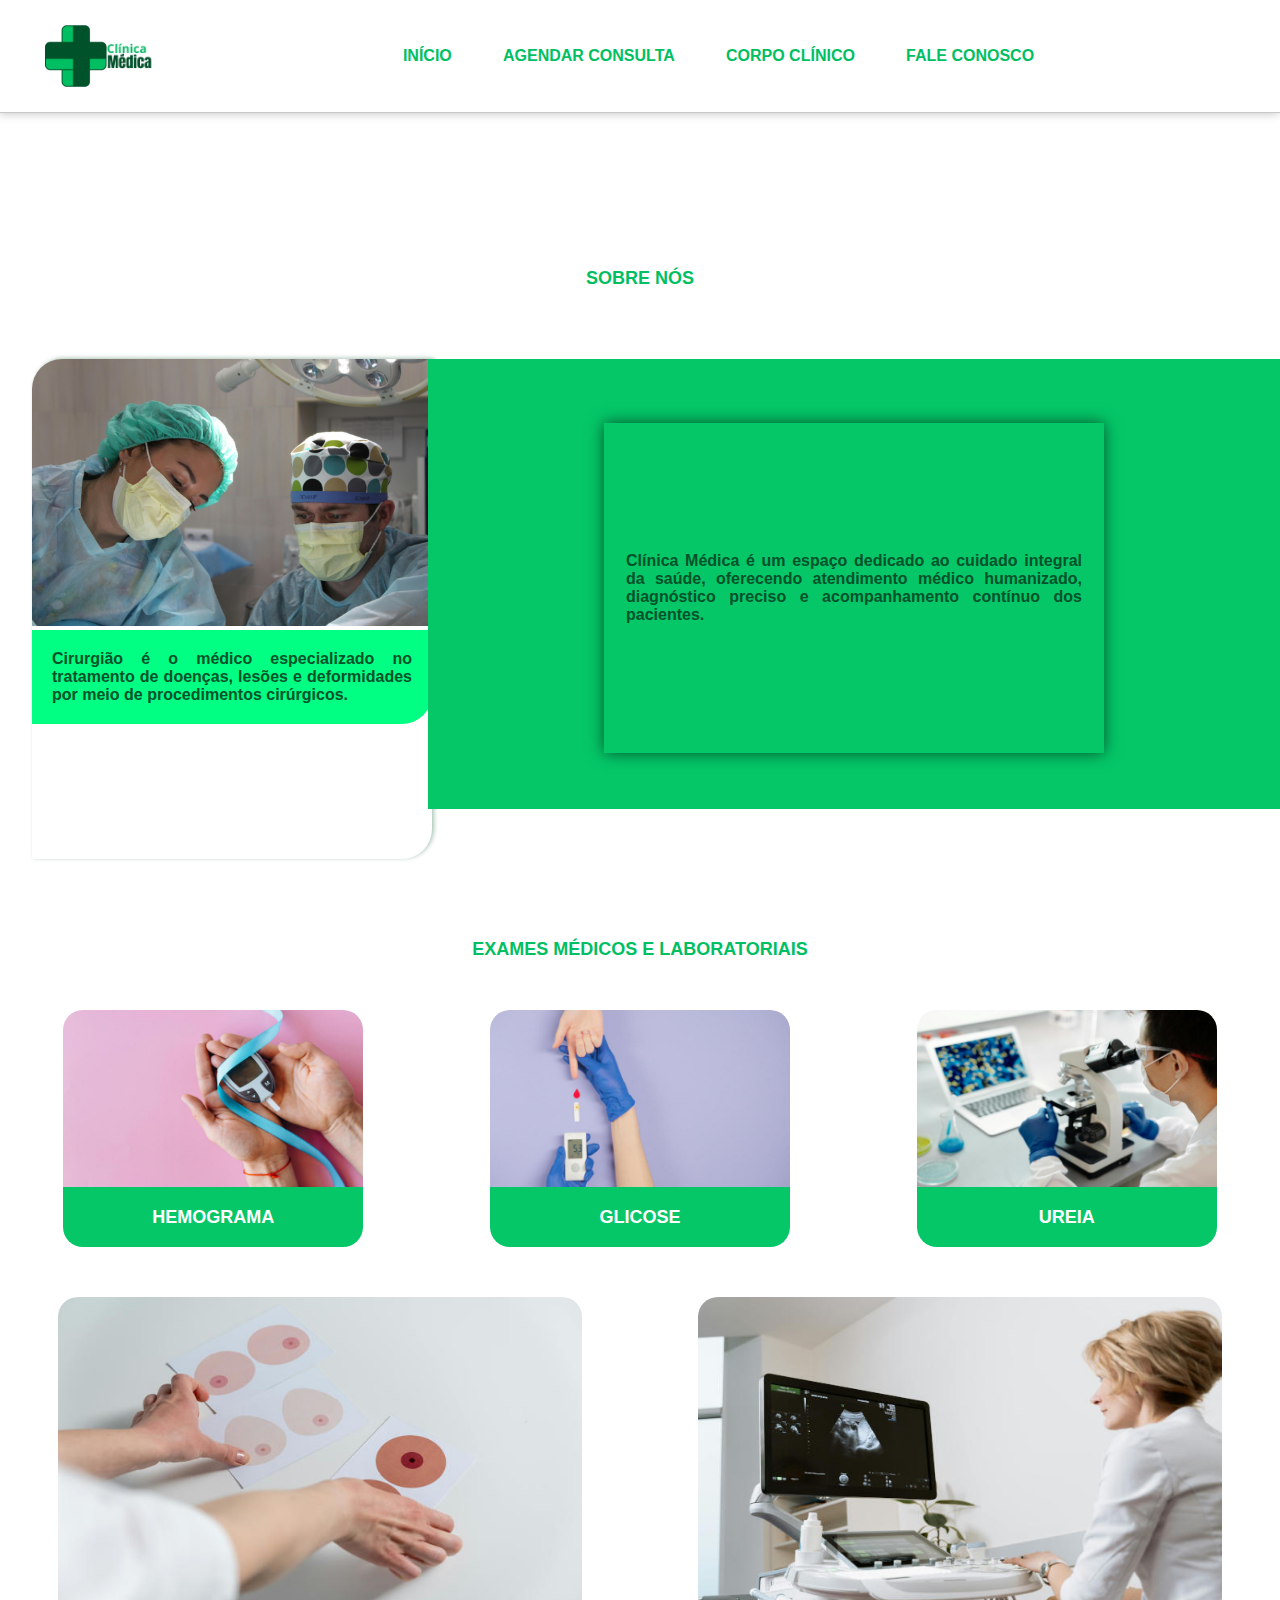
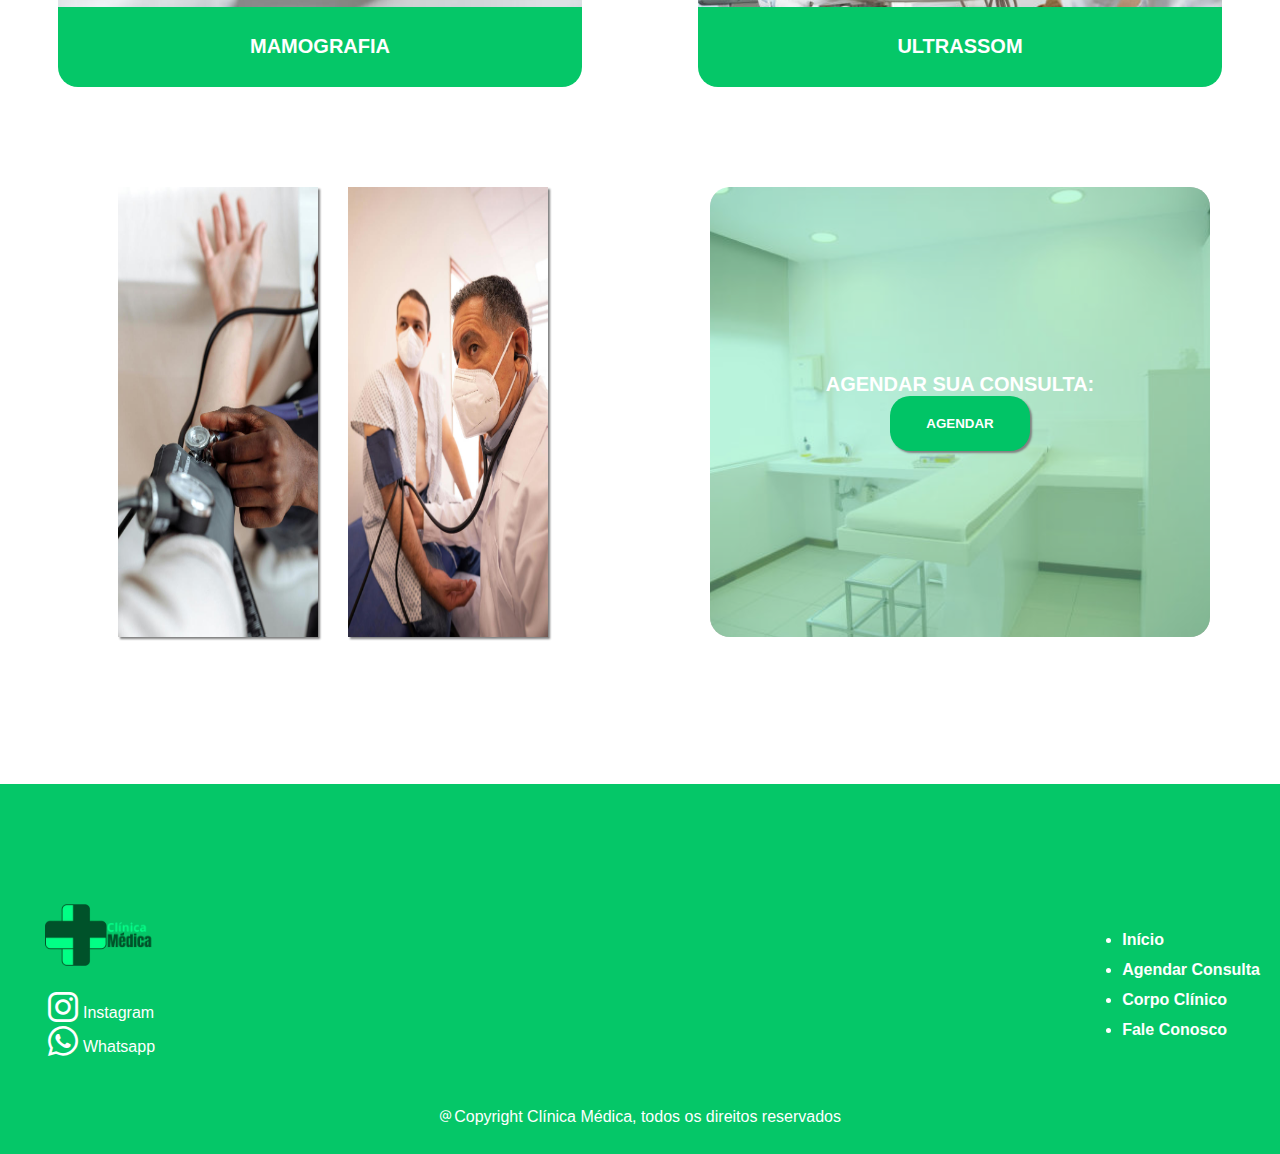
<file: index.html>
<!DOCTYPE html>
    <html lang="pt-br">
    <head>
        <meta charset="UTF-8">
        <meta name="viewport" content="width=device-width, initial-scale=1.0">
        <link rel="shortcut icon" href="../img/favicon_clinica/favicon.ico" type="image/x-icon">
        <link rel="stylesheet" href="css/style.css">
        <link rel="stylesheet" href="css_index/style.css">
        <link href="https://cdn.jsdelivr.net/npm/bootstrap@5.3.8/dist/css/bootstrap.min.css" rel="stylesheet" integrity="sha384-sRIl4kxILFvY47J16cr9ZwB07vP4J8+LH7qKQnuqkuIAvNWLzeN8tE5YBujZqJLB" crossorigin="anonymous">
        <link rel="stylesheet" href="https://cdn.jsdelivr.net/npm/bootstrap-icons@1.11.3/font/bootstrap-icons.min.css">
        <title>Home</title>
    </head>
    <body>
        <header>
            <img src="img/logo_fundo_removido_branco.png" alt="">
            <nav id="lista1">
                <ul id="listacima">
                    <li><a href="index.html">INÍCIO</a></li>
                    <li><a href="agendar/agendar.html">AGENDAR CONSULTA</a></li>
                    <li><a href="corpo/corpo.html">CORPO CLÍNICO</a></li>
                    <li><a href="fale/fale.html">FALE CONOSCO</a></li>
                </ul>
                <button type="button" class="btn" id="botaolista">
                        <i class="bi bi-list"></i>
                </button>
                <ul id="listaburguer" class="card" style="display: none">
                    <li><a href="index.html">INÍCIO</a></li>
                    <li><a href="agendar/agendar.html">AGENDAR CONSULTA</a></li>
                    <li><a href="corpo/corpo.html">CORPO CLÍNICO</a></li>
                    <li><a href="fale/fale.html">FALE CONOSCO</a></li>
                </ul>
            </nav>
        </header>
        <main>
            <div id="sobre">
                <h1>SOBRE NÓS</h1>
                <div id="conjuntosobre">
                    <div id="sobretexto">
                        <div id="sobrecirurgiao" class="card">
                            <img src="img_index/medico.jpg" class="card-img-top" alt="">
                            <div class="card-body">
                                <p class="card-text">
                                    Cirurgião é o médico especializado no tratamento de
                                    doenças, lesões e deformidades por meio de procedimentos
                                    cirúrgicos.
                                </p>
                            </div>
                        </div>
                        <div id="sobredescricao">
                            <div class="card">
                                <p>Clínica Médica é um espaço dedicado ao cuidado
                                    integral da saúde, oferecendo atendimento médico
                                    humanizado, diagnóstico preciso e acompanhamento
                                    contínuo dos pacientes.
                                </p>
                            </div>
                        </div>
                    </div>
                </div>
            </div>
            <div id="exames">
                <h1>EXAMES MÉDICOS E LABORATORIAIS</h1>
                <div id="cardsexames">
                    <div id="tresprimeiros">
                        <div class="cards">
                            <img src="img_index/hemograma.jpg" alt="">
                            <div class="cardtexto">
                                <p>HEMOGRAMA</p>
                            </div>
                        </div>
                        <div class="cards">
                            <img src="img_index/glicose.jpg" alt="">
                            <div class="cardtexto">
                                <p>GLICOSE</p>
                            </div>
                        </div>
                        <div class="cards">
                            <img src="img_index/ureia.jpg" alt="">
                            <div class="cardtexto">
                                <p>UREIA</p>
                            </div>
                        </div>
                    </div>

                    <div id="doisultimos">
                        <div class="cards">
                            <img src="img_index/mamografia.jpg" alt="">
                            <div class="cardtexto">
                                <p>MAMOGRAFIA</p>
                            </div>
                        </div>
                        <div class="cards">
                            <img src="img_index/ultrassom.jpg" alt="">
                            <div class="cardtexto">
                                <p>ULTRASSOM</p>
                            </div>
                        </div>
                    </div>

                </div>
            </div>
            <div id="agendar">
                <div id="duasimagens">
                    <img src="img_index/consulta1.jpg" alt="">
                    <img src="img_index/consulta2.jpg" alt="">
                </div>
                <div id="boxagendar">
                    <p>AGENDAR SUA CONSULTA:</p>
                    <a href="agendar/agendar.html"><button>AGENDAR</button></a>
                </div>
            </div>
        </main>
        <footer>
            <div>
                <img src="img/logo_fundo_removido_verde.png" alt="">
                <a href="https://www.instagram.com/" target="_blank"><i class="bi bi-instagram"></i><span>Instagram</span></a>
                <a href="https://web.whatsapp.com/" target="_blank"><i class="bi bi-whatsapp"></i><span>Whatsapp</span></a>
            </div>
            <span id="direitos"><i class="bi bi-at"></i>Copyright Clínica Médica, todos os direitos reservados</span>
            <ul id="listabaixo">
                <li><a href="index.html">Início</a></li>
                <li><a href="agendar/agendar.html">Agendar Consulta</a></li>
                <li><a href="corpo/corpo.html">Corpo Clínico</a></li>
                <li><a href="fale/fale.html">Fale Conosco</a></li>
            </ul>
        </footer>
    </body>
    <script src="js/javascript.js"></script>
    <script src="https://cdn.jsdelivr.net/npm/bootstrap@5.3.8/dist/js/bootstrap.bundle.min.js" integrity="sha384-FKyoEForCGlyvwx9Hj09JcYn3nv7wiPVlz7YYwJrWVcXK/BmnVDxM+D2scQbITxI" crossorigin="anonymous"></script>
    </html>
</file>
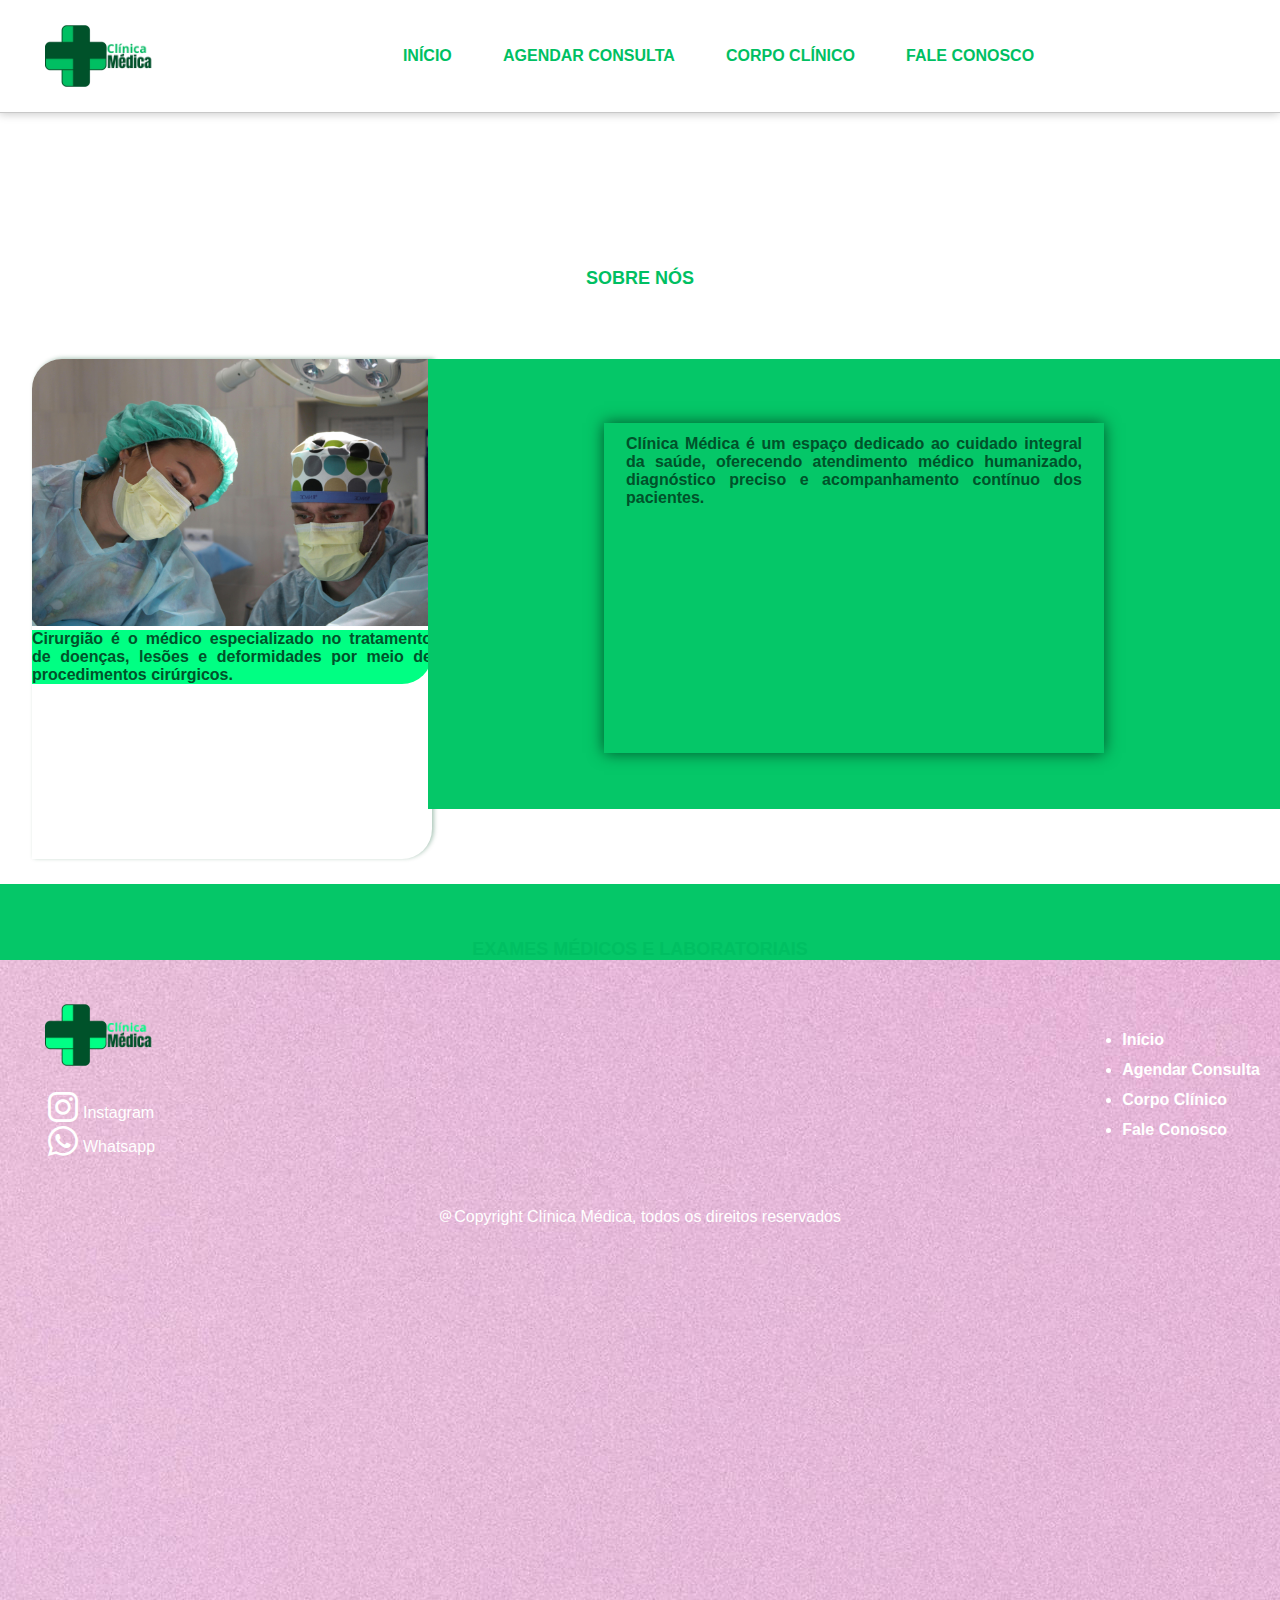
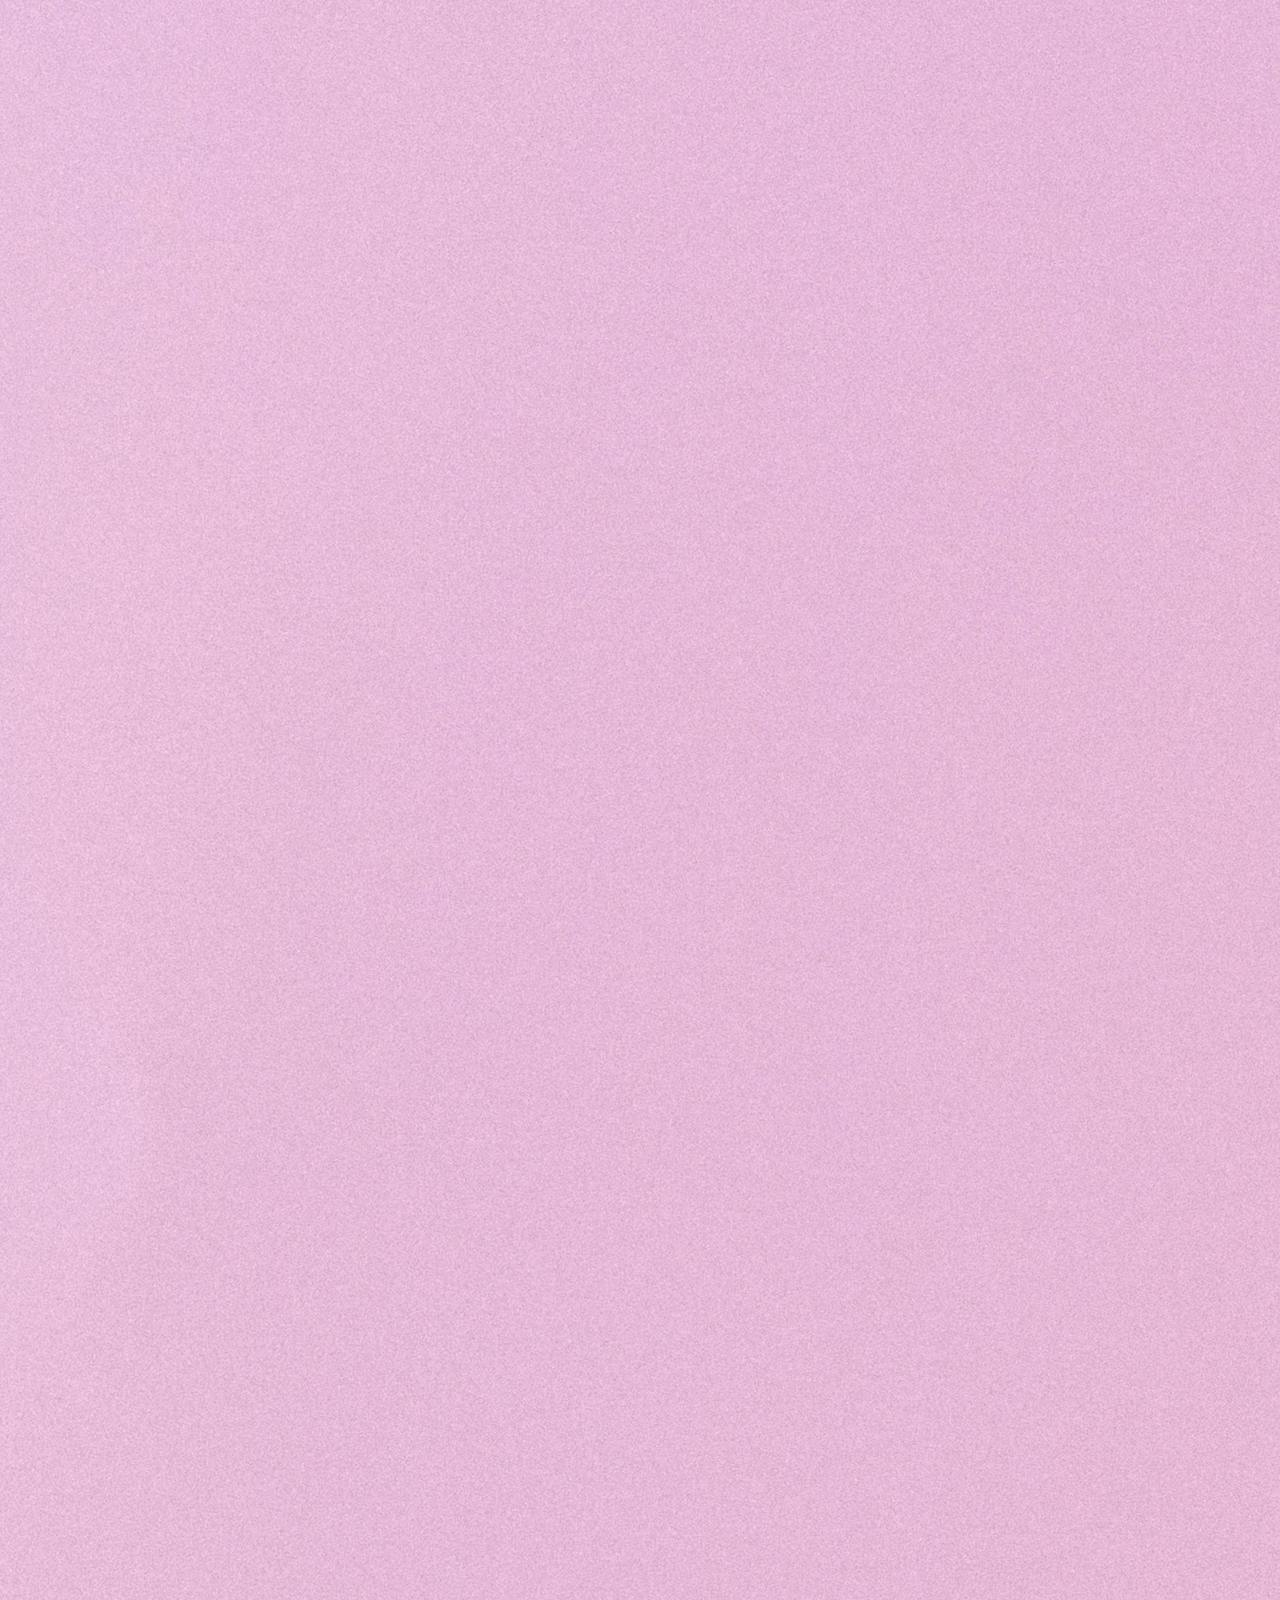
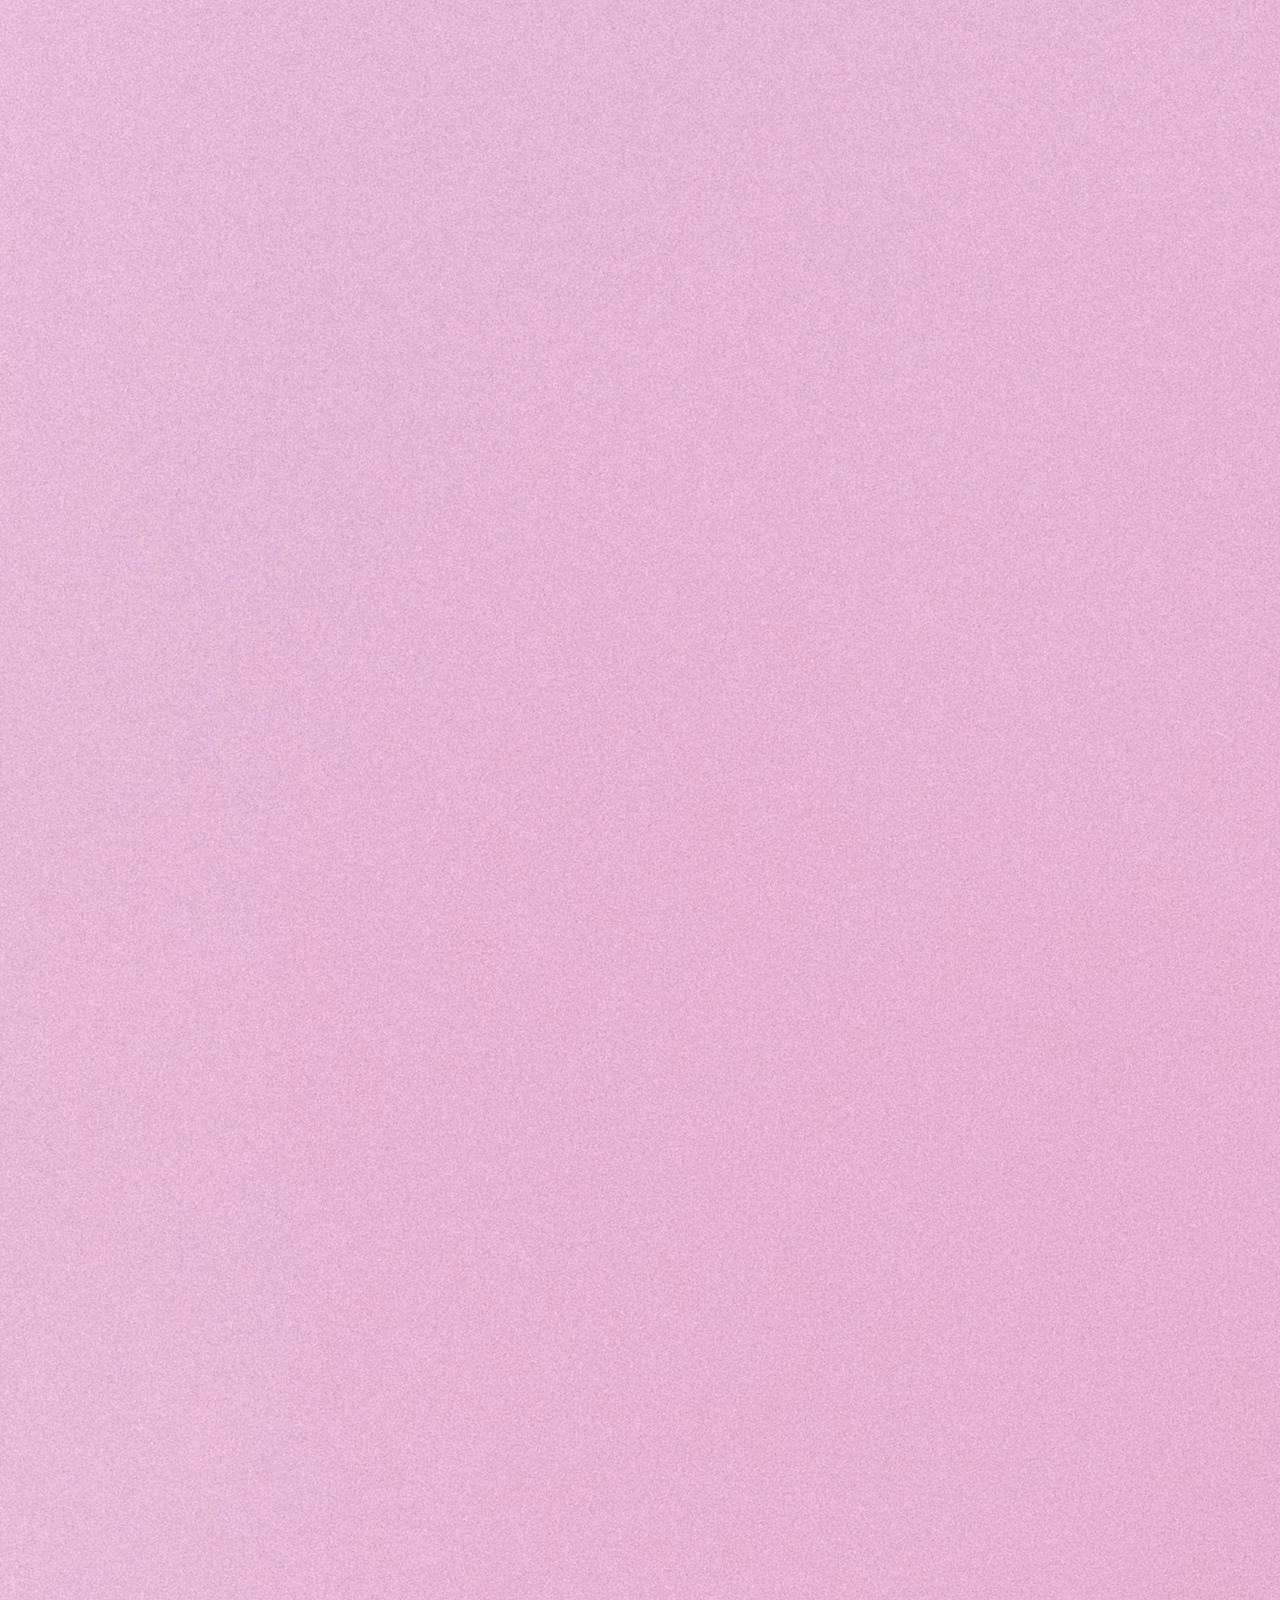
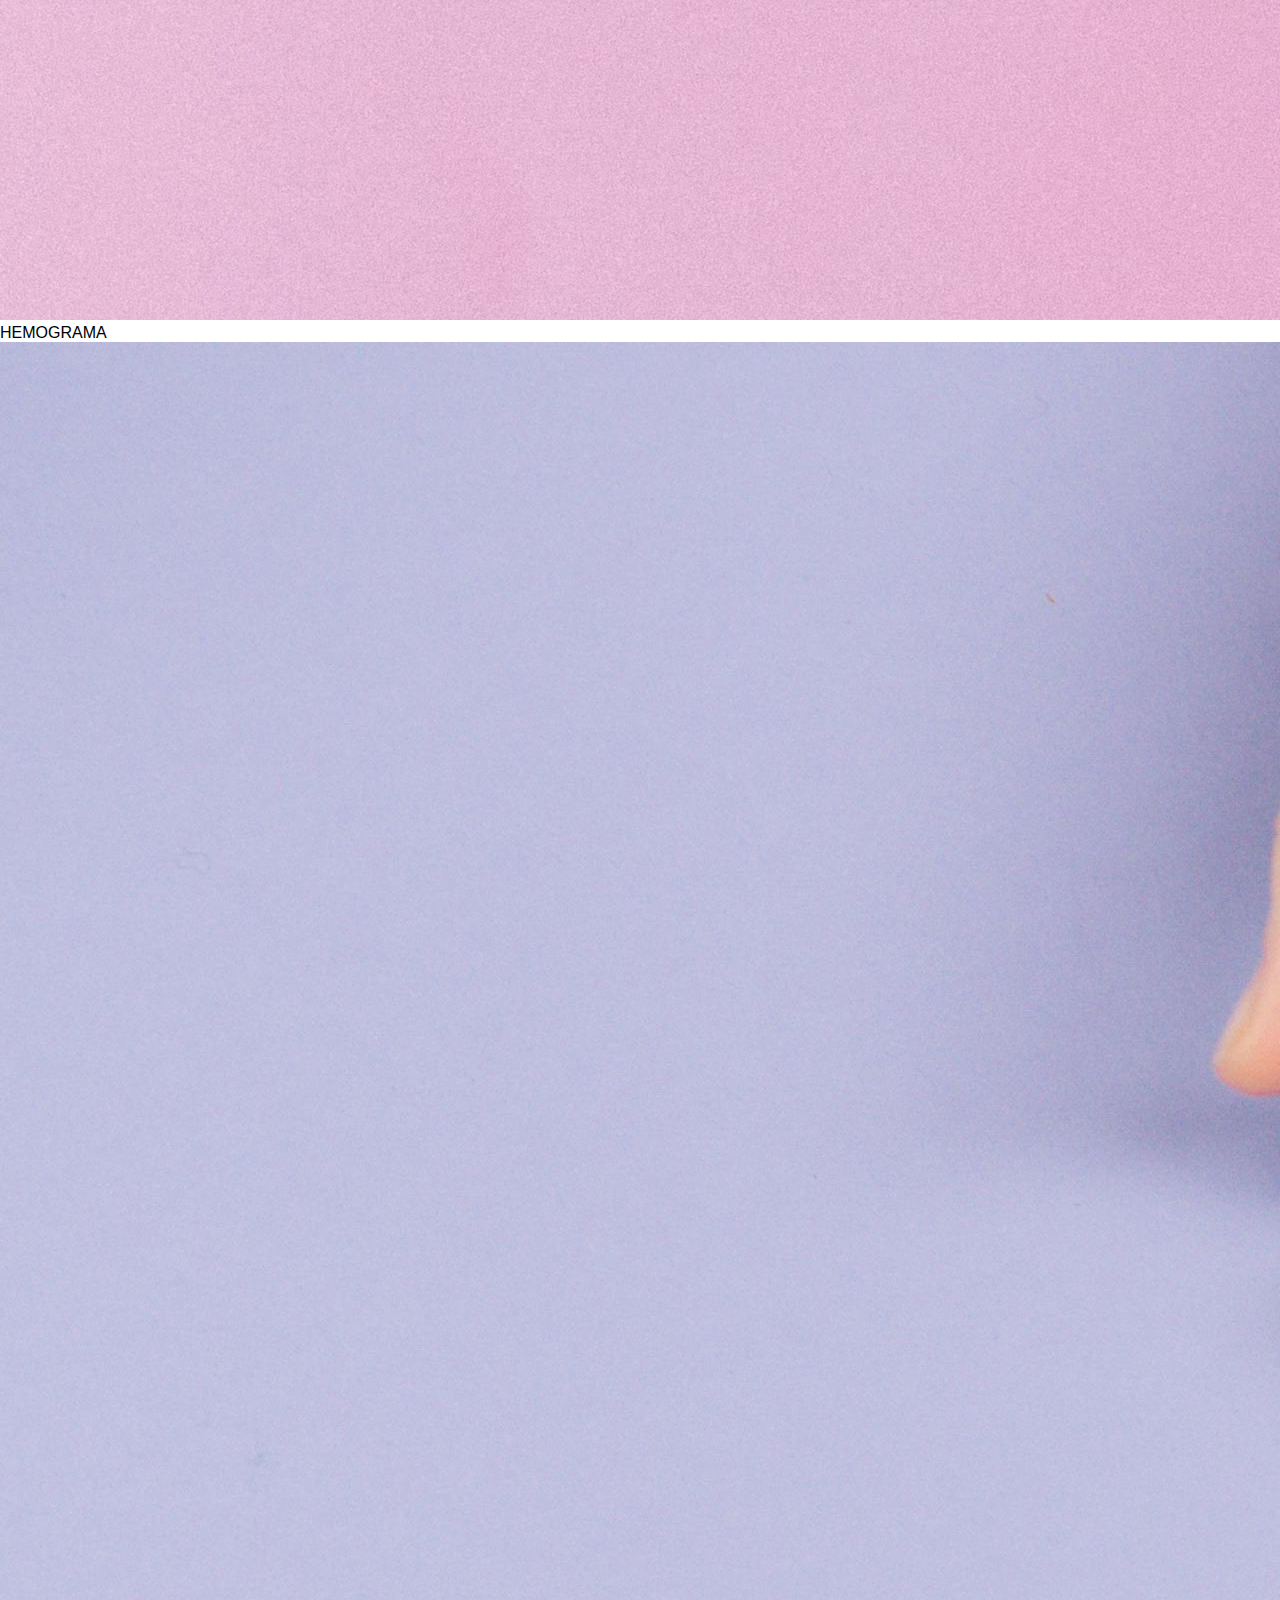
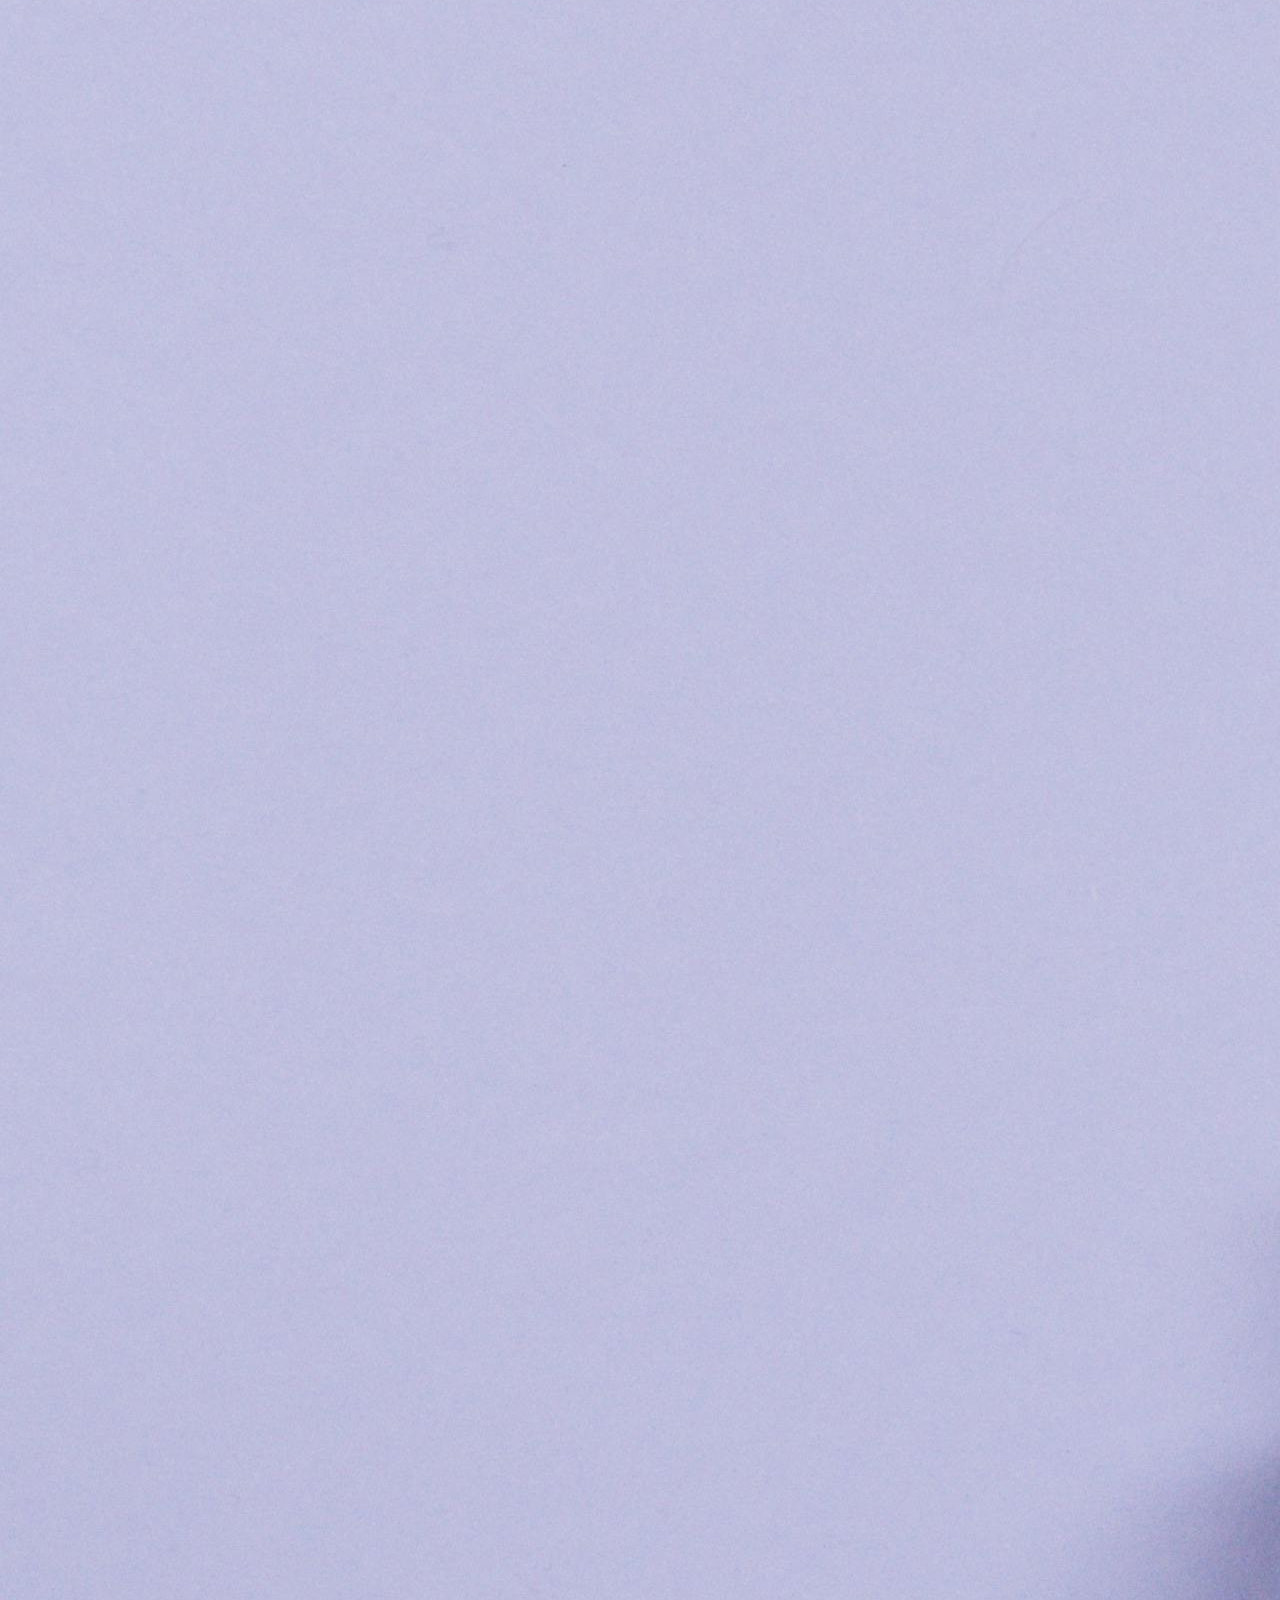
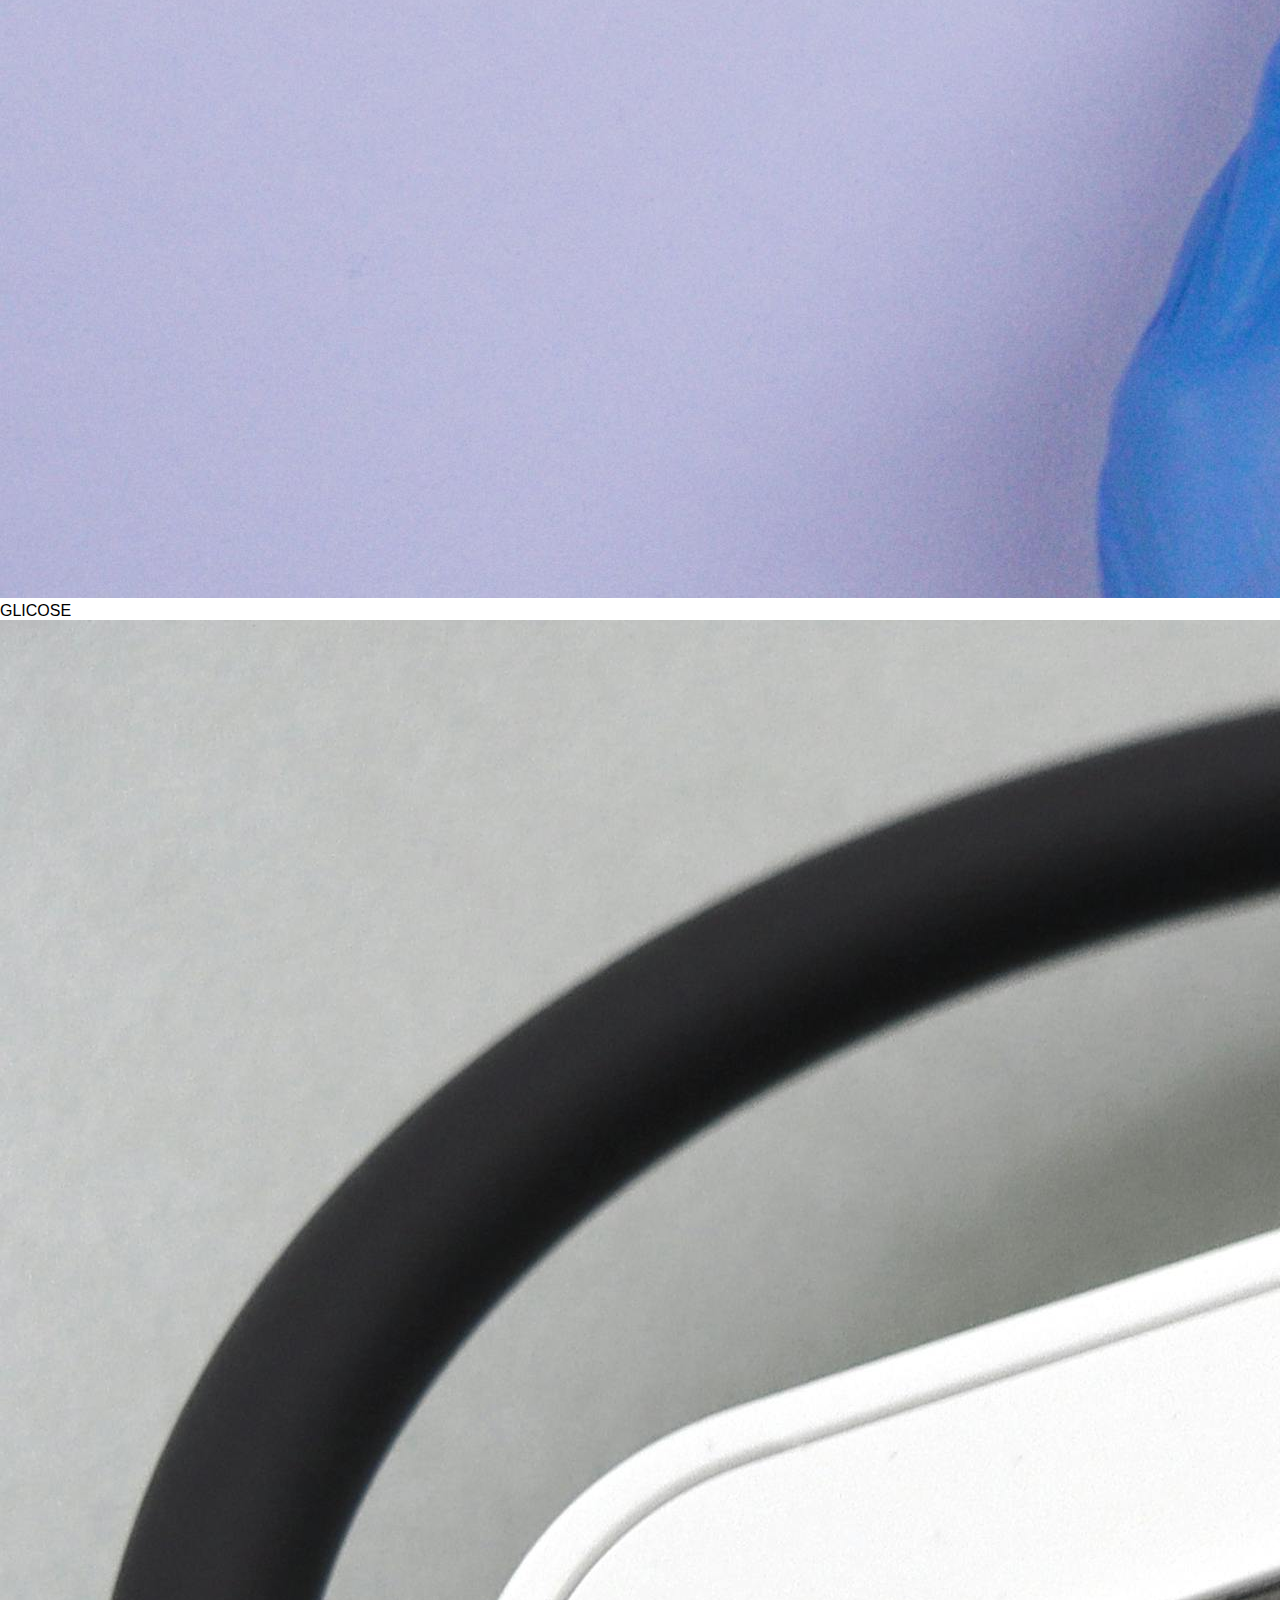
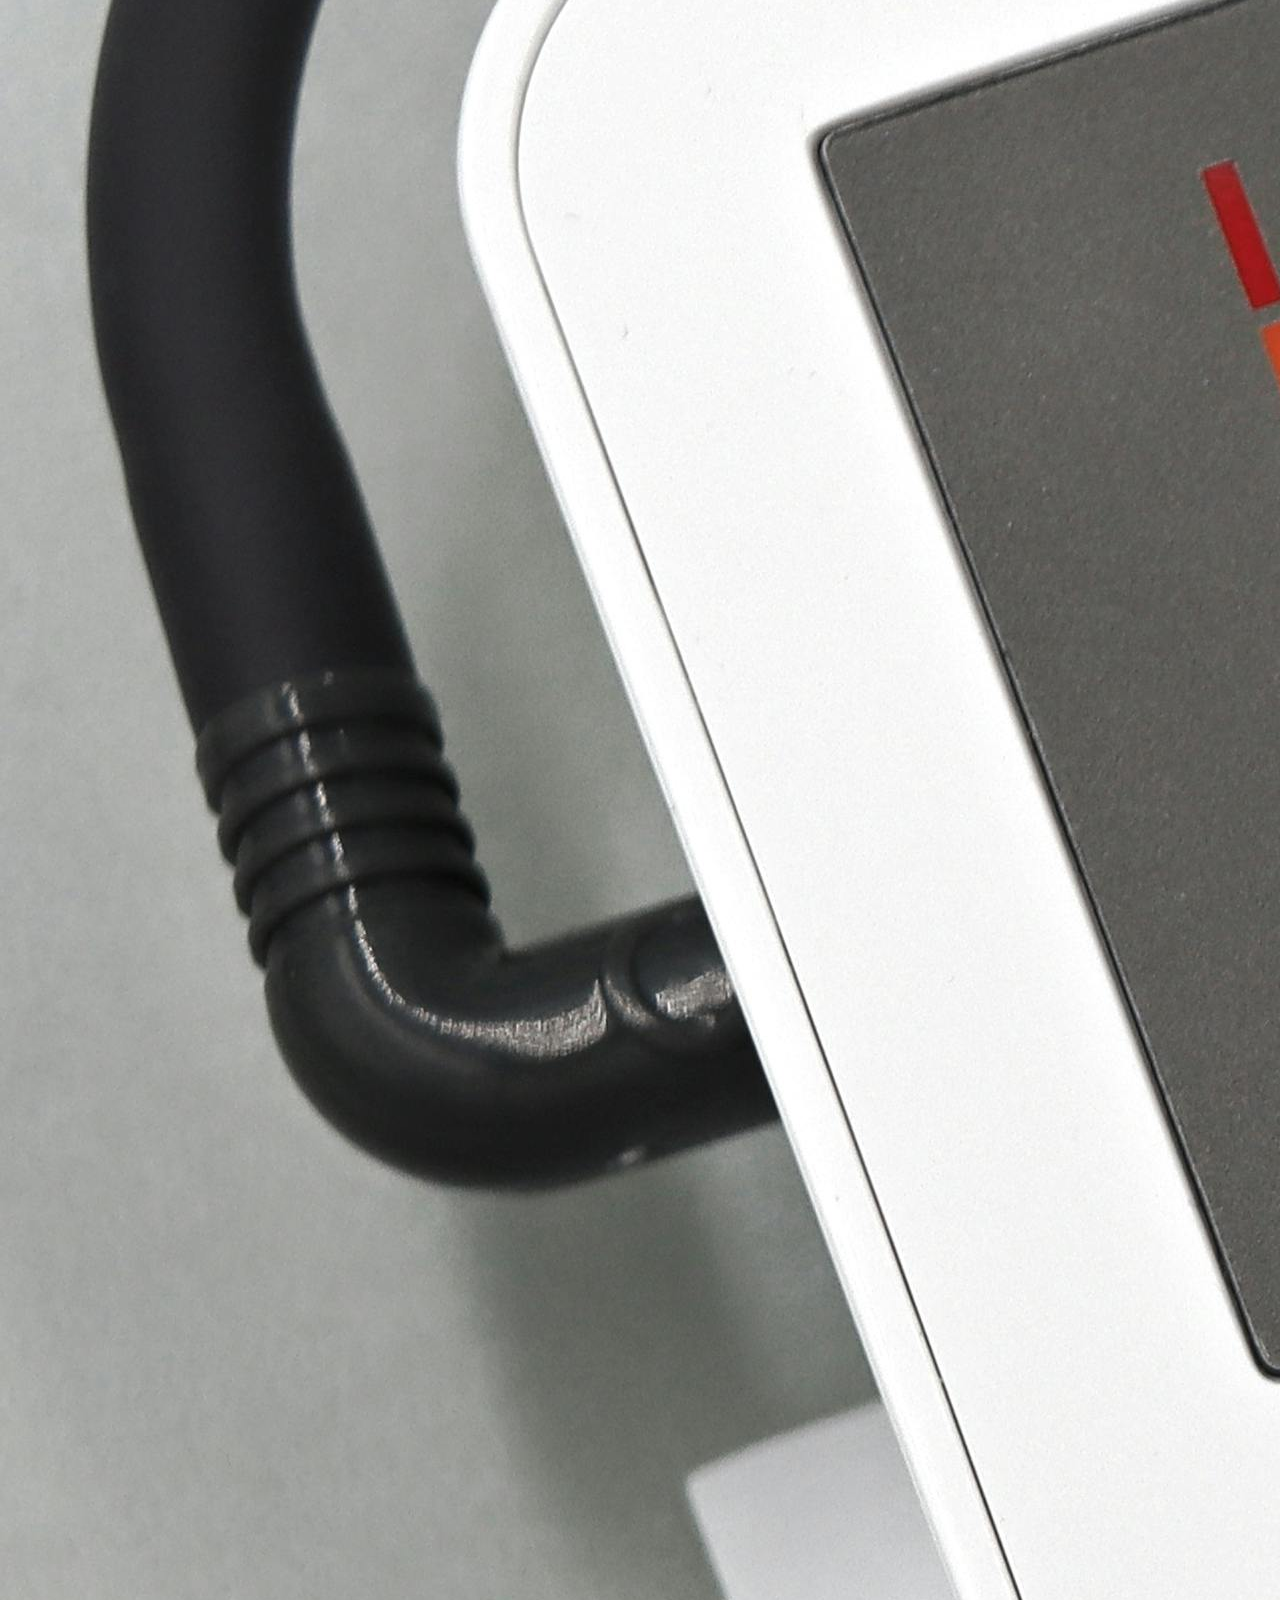
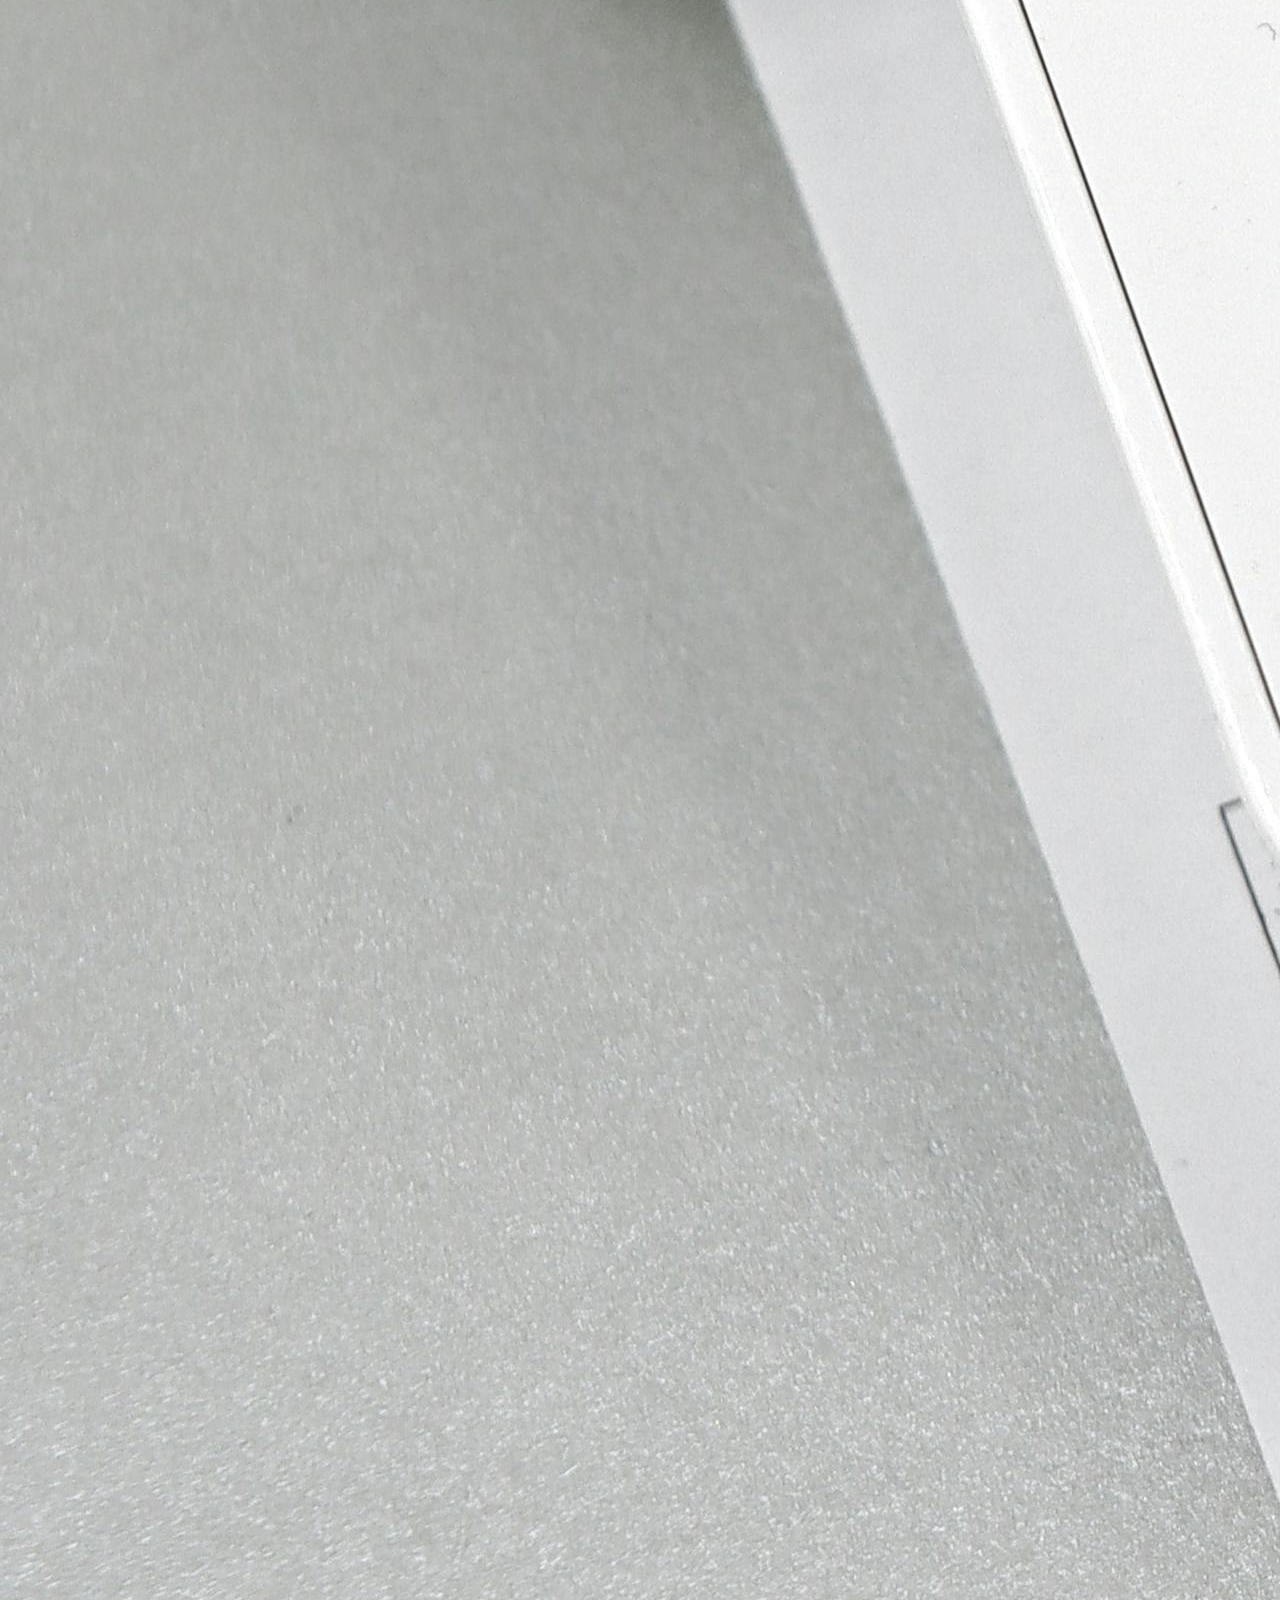
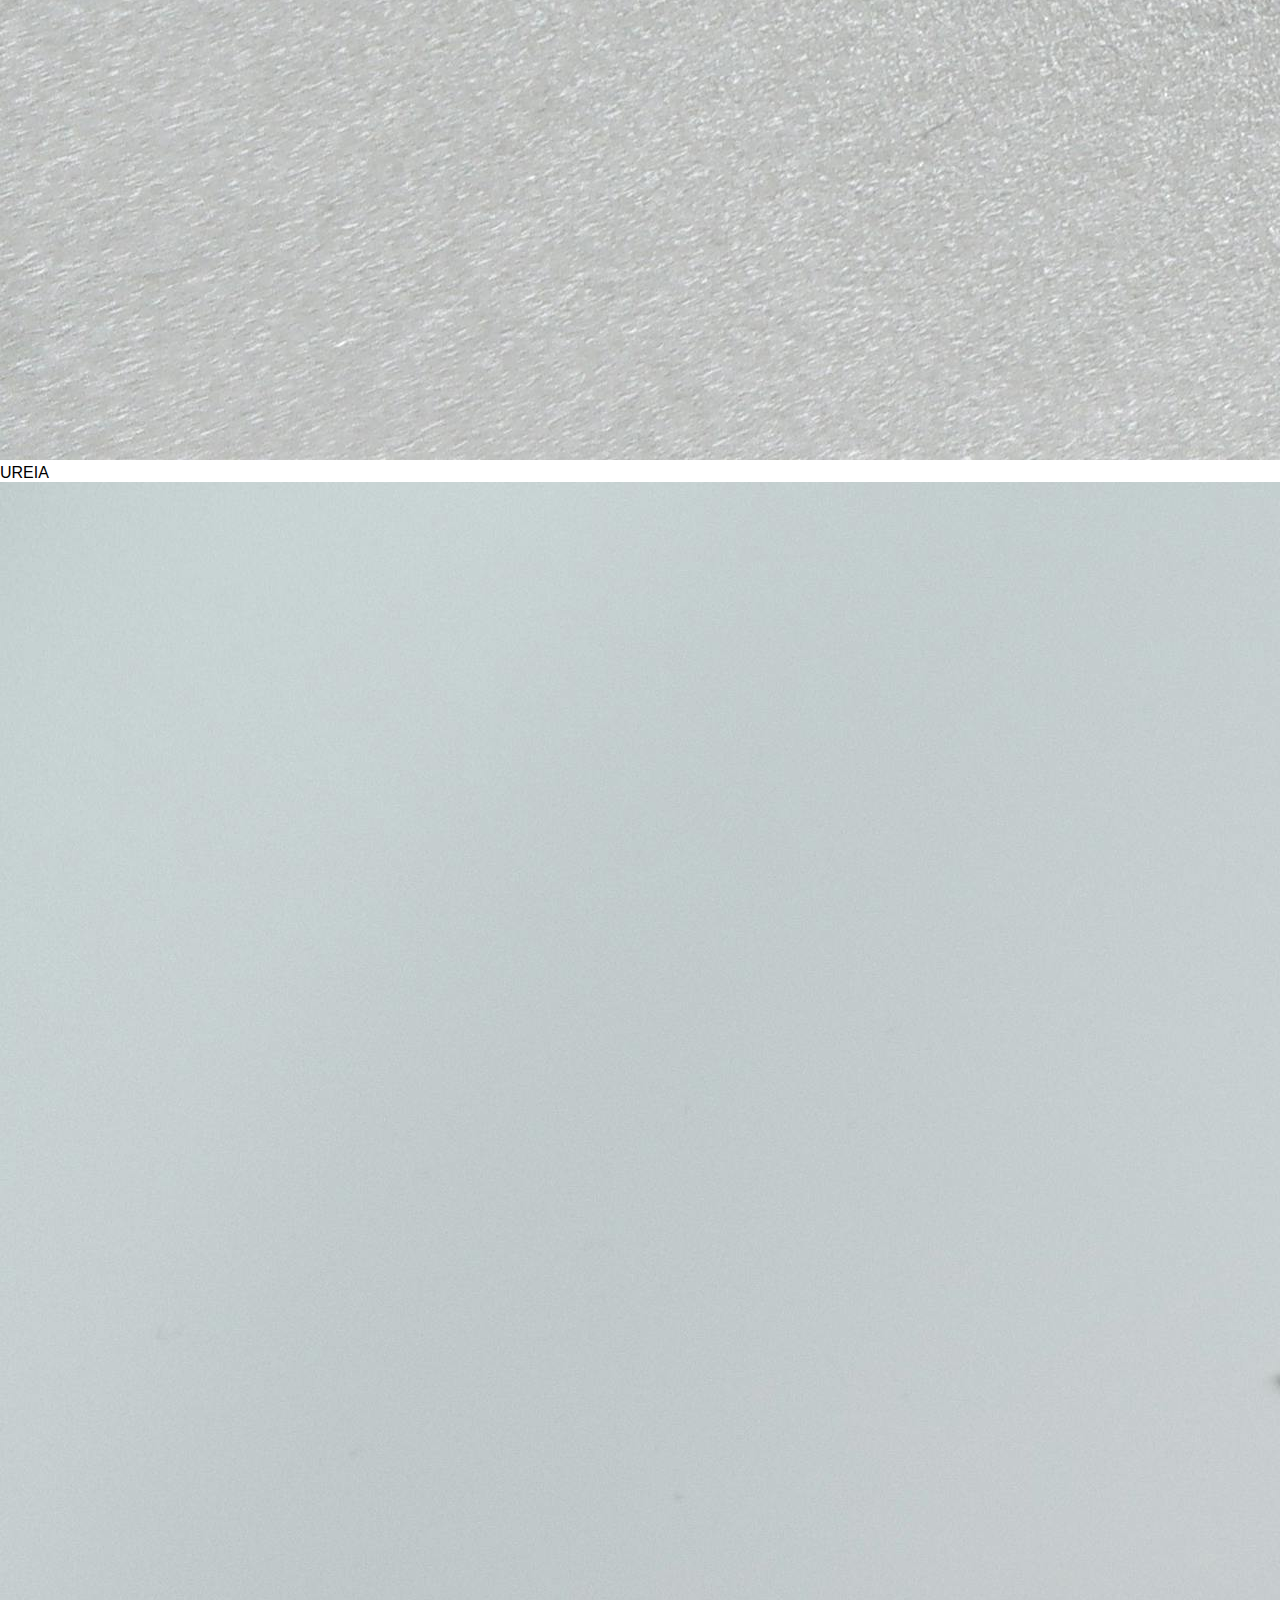
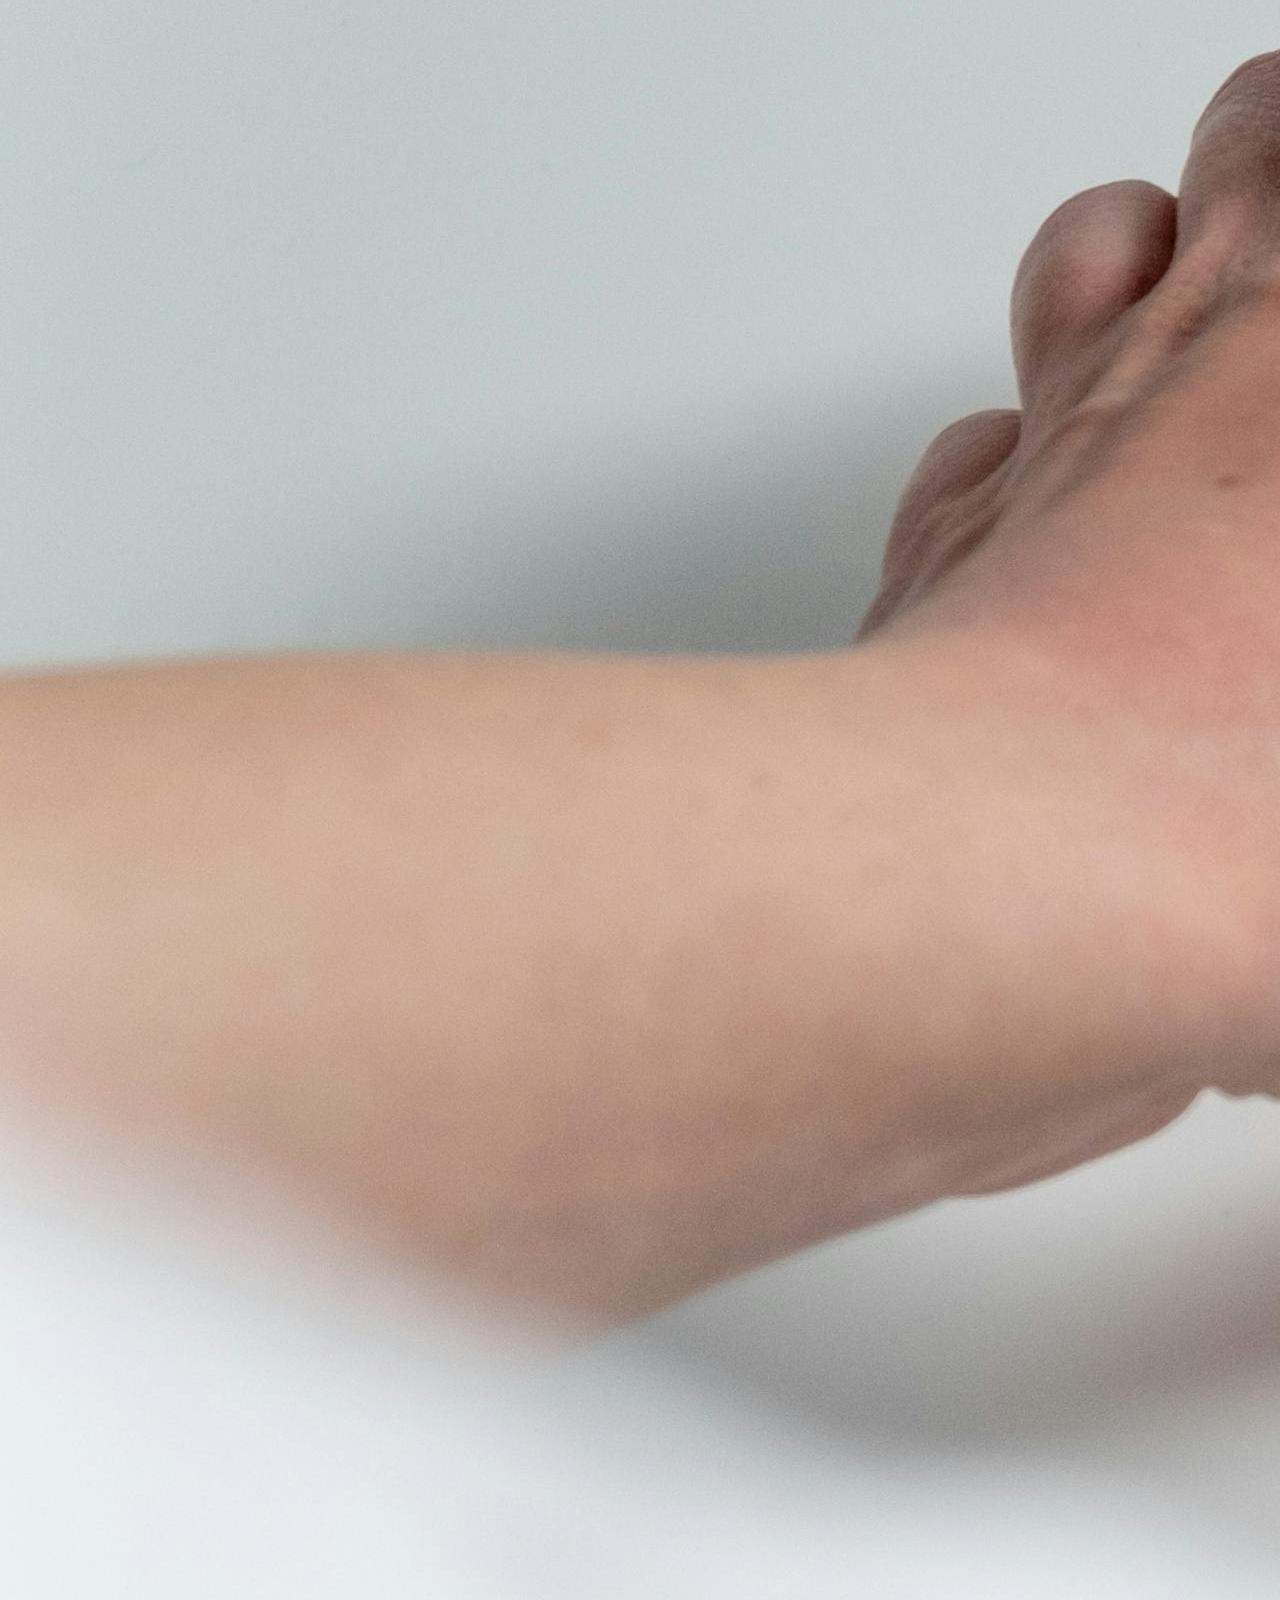
<file: index/index.html>
<!DOCTYPE html>
    <html lang="pt-br">
    <head>
        <meta charset="UTF-8">
        <meta name="viewport" content="width=device-width, initial-scale=1.0">
        <link rel="shortcut icon" href="../img/favicon_clinica/favicon.ico" type="image/x-icon">
        <link rel="stylesheet" href="../css/style.css">
        <link rel="stylesheet" href="./css_index/style.css">
        <link href="https://cdn.jsdelivr.net/npm/bootstrap@5.3.8/dist/css/bootstrap.min.css" rel="stylesheet" integrity="sha384-sRIl4kxILFvY47J16cr9ZwB07vP4J8+LH7qKQnuqkuIAvNWLzeN8tE5YBujZqJLB" crossorigin="anonymous">
        <link rel="stylesheet" href="https://cdn.jsdelivr.net/npm/bootstrap-icons@1.11.3/font/bootstrap-icons.min.css">
        <title>Home</title>
    </head>
    <body>
        <header>
            <img src="../img/logo_fundo_removido_branco.png" alt="">
            <nav id="lista1">
                <ul id="listacima">
                    <li><a href="#">INÍCIO</a></li>
                    <li><a href="#">AGENDAR CONSULTA</a></li>
                    <li><a href="#">CORPO CLÍNICO</a></li>
                    <li><a href="#">FALE CONOSCO</a></li>
                </ul>
                <button type="button" class="btn" id="botaolista">
                        <i class="bi bi-list"></i>
                </button>
                <ul id="listaburguer" class="card" style="display: none">
                    <li><a href="#">INÍCIO</a></li>
                    <li><a href="#">AGENDAR CONSULTA</a></li>
                    <li><a href="#">CORPO CLÍNICO</a></li>
                    <li><a href="#">FALE CONOSCO</a></li>
                </ul>
            </nav>
        </header>
        <main>
            <div id="sobre">
                <h1>SOBRE NÓS</h1>
                <div id="conjuntosobre">
                    <div id="sobretexto">
                        <div id="sobrecirurgiao" class="card">
                            <img src="img_index/medico.jpg" class="card-img-top" alt="">
                            <div class="card-body">
                                <p class="card-text">
                                    Cirurgião é o médico especializado no tratamento de
                                    doenças, lesões e deformidades por meio de procedimentos
                                    cirúrgicos.
                                </p>
                            </div>
                        </div>
                        <div id="sobredescricao">
                            <div class="card">
                                <p>Clínica Médica é um espaço dedicado ao cuidado
                                    integral da saúde, oferecendo atendimento médico
                                    humanizado, diagnóstico preciso e acompanhamento
                                    contínuo dos pacientes.
                                </p>
                            </div>
                        </div>
                    </div>
                </div>
            </div>
            <div id="exames">
                <h1>EXAMES MÉDICOS E LABORATORIAIS</h1>
                <div id="cardsexames">
                    <div id="tresprimeiros">
                        <div class="cards">
                            <img src="img_index/hemograma.jpg" alt="">
                            <div class="cardtexto">
                                <p>HEMOGRAMA</p>
                            </div>
                        </div>
                        <div class="cards">
                            <img src="img_index/glicose.jpg" alt="">
                            <div class="cardtexto">
                                <p>GLICOSE</p>
                            </div>
                        </div>
                        <div class="cards">
                            <img src="img_index/ureia.jpg" alt="">
                            <div class="cardtexto">
                                <p>UREIA</p>
                            </div>
                        </div>
                    </div>

                    <div id="doisultimos">
                        <div class="cards">
                            <img src="img_index/mamografia.jpg" alt="">
                            <div class="cardtexto">
                                <p>MAMOGRAFIA</p>
                            </div>
                        </div>
                        <div class="cards">
                            <img src="img_index/ultrassom.jpg" alt="">
                            <div class="cardtexto">
                                <p>ULTRASSOM</p>
                            </div>
                        </div>
                    </div>

                </div>
            </div>
            <div id="agendar">

            </div>
        </main>
        <footer>
            <div>
                <img src="../img/logo_fundo_removido_verde.png" alt="">
                <a href=""><i class="bi bi-instagram"></i><span>Instagram</span></a>
                <a href=""><i class="bi bi-whatsapp"></i><span>Whatsapp</span></a>
            </div>
            <span id="direitos"><i class="bi bi-at"></i>Copyright Clínica Médica, todos os direitos reservados</span>
            <ul id="listabaixo">
                <li><a href="#">Início</a></li>
                <li><a href="#">Agendar Consulta</a></li>
                <li><a href="#">Corpo Clínico</a></li>
                <li><a href="#">Fale Conosco</a></li>
            </ul>
        </footer>
    </body>
    <script src="../js/javascript.js"></script>
    <script src="https://cdn.jsdelivr.net/npm/bootstrap@5.3.8/dist/js/bootstrap.bundle.min.js" integrity="sha384-FKyoEForCGlyvwx9Hj09JcYn3nv7wiPVlz7YYwJrWVcXK/BmnVDxM+D2scQbITxI" crossorigin="anonymous"></script>
    </html>
</file>
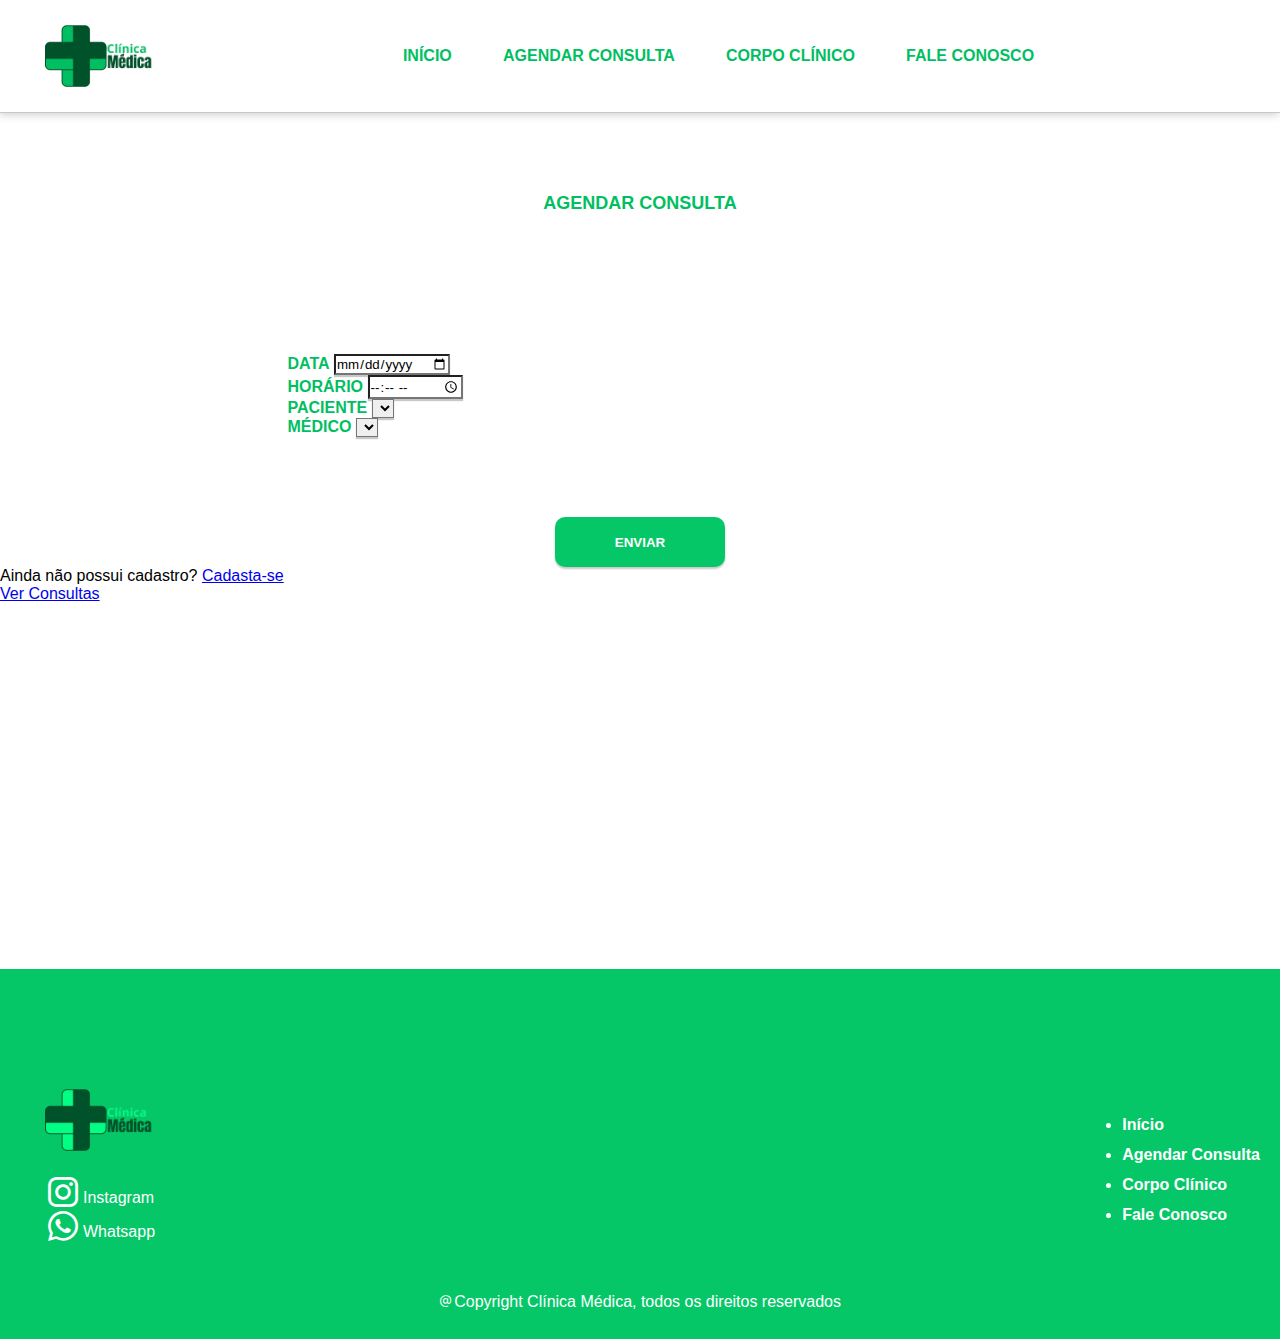
<file: agendar/agendar.html>
<!DOCTYPE html>
    <html lang="pt-br">
    <head>
        <meta charset="UTF-8">
        <meta name="viewport" content="width=device-width, initial-scale=1.0">
        <link rel="shortcut icon" href="../img/favicon_clinica/favicon.ico" type="image/x-icon">
        <link rel="stylesheet" href="../css/style.css">
        <link rel="stylesheet" href="./css_agendar/style.css">
        <link href="https://cdn.jsdelivr.net/npm/bootstrap@5.3.8/dist/css/bootstrap.min.css" rel="stylesheet" integrity="sha384-sRIl4kxILFvY47J16cr9ZwB07vP4J8+LH7qKQnuqkuIAvNWLzeN8tE5YBujZqJLB" crossorigin="anonymous">
        <link rel="stylesheet" href="https://cdn.jsdelivr.net/npm/bootstrap-icons@1.11.3/font/bootstrap-icons.min.css">
        <title>Agendar Consulta</title>
    </head>
    <body>
        <header>
            <img src="../img/logo_fundo_removido_branco.png" alt="">
            <nav id="lista1">
                <ul id="listacima">
                    <li><a href="../index.html">INÍCIO</a></li>
                    <li><a href="./agendar.html">AGENDAR CONSULTA</a></li>
                    <li><a href="../corpo/corpo.html">CORPO CLÍNICO</a></li>
                    <li><a href="../fale/fale.html">FALE CONOSCO</a></li>
                </ul>
                <button type="button" class="btn" id="botaolista">
                        <i class="bi bi-list"></i>
                </button>
                <ul id="listaburguer" class="card" style="display: none">
                    <li><a href="../index.html">INÍCIO</a></li>
                    <li><a href="./agendar.html">AGENDAR CONSULTA</a></li>
                    <li><a href="../corpo/corpo.html">CORPO CLÍNICO</a></li>
                    <li><a href="../fale/fale.html">FALE CONOSCO</a></li>
                </ul>
            </nav>
        </header>
        <main>
            <h1>AGENDAR CONSULTA</h1>
            <form id="form">
                <div class="mb-3">
                    <label for="data" class="form-label">DATA</label>
                    <input type="date" id="data" name="data" class="form-control" required>
                </div>
                
                <div class="mb-3">
                    <label for="hora" class="form-label">HORÁRIO</label>
                    <input type="time" id="hora" name="hora" class="form-control" required>
                </div>

               <div class="mb-3">
                    <label for="paciente" class="form-label">PACIENTE</label>
                    <select name="paciente" id="paciente" class="form-select" required>
                    </select>
                </div>
                
                <div class="mb-3">
                    <label for="medico" class="form-label">MÉDICO</label>
                    <select name="medico" id="medico" class="form-select" required>
                    </select>
                </div>
                <button type="submit" id="enviar">ENVIAR</button>
            </form>
            <p id="cadastro">Ainda não possui cadastro? <a href="../cadastro_paciente/cadastro_paciente.html">Cadasta-se</a></p>
            <a id="agendar" href="../consulta/consultas.html">Ver Consultas</a>
        </main>
        <footer>
            <div>
                <img src="../img/logo_fundo_removido_verde.png" alt="">
                <a href="https://www.instagram.com/" target="_blank"><i class="bi bi-instagram"></i><span>Instagram</span></a>
                <a href="https://web.whatsapp.com/" target="_blank"><i class="bi bi-whatsapp"></i><span>Whatsapp</span></a>
            </div>
            <span id="direitos"><i class="bi bi-at"></i>Copyright Clínica Médica, todos os direitos reservados</span>
            <ul id="listabaixo">
                <li><a href="../index.html">Início</a></li>
                <li><a href="./agendar.html">Agendar Consulta</a></li>
                <li><a href="../corpo/corpo.html">Corpo Clínico</a></li>
                <li><a href="../fale/fale.html">Fale Conosco</a></li>
            </ul>
        </footer>
    </body>
    <script src="../js/javascript.js"></script>
    <script src="js_agendar/javascript.js"></script>
    <script src="https://cdn.jsdelivr.net/npm/bootstrap@5.3.8/dist/js/bootstrap.bundle.min.js" integrity="sha384-FKyoEForCGlyvwx9Hj09JcYn3nv7wiPVlz7YYwJrWVcXK/BmnVDxM+D2scQbITxI" crossorigin="anonymous"></script>
    </html>
</file>
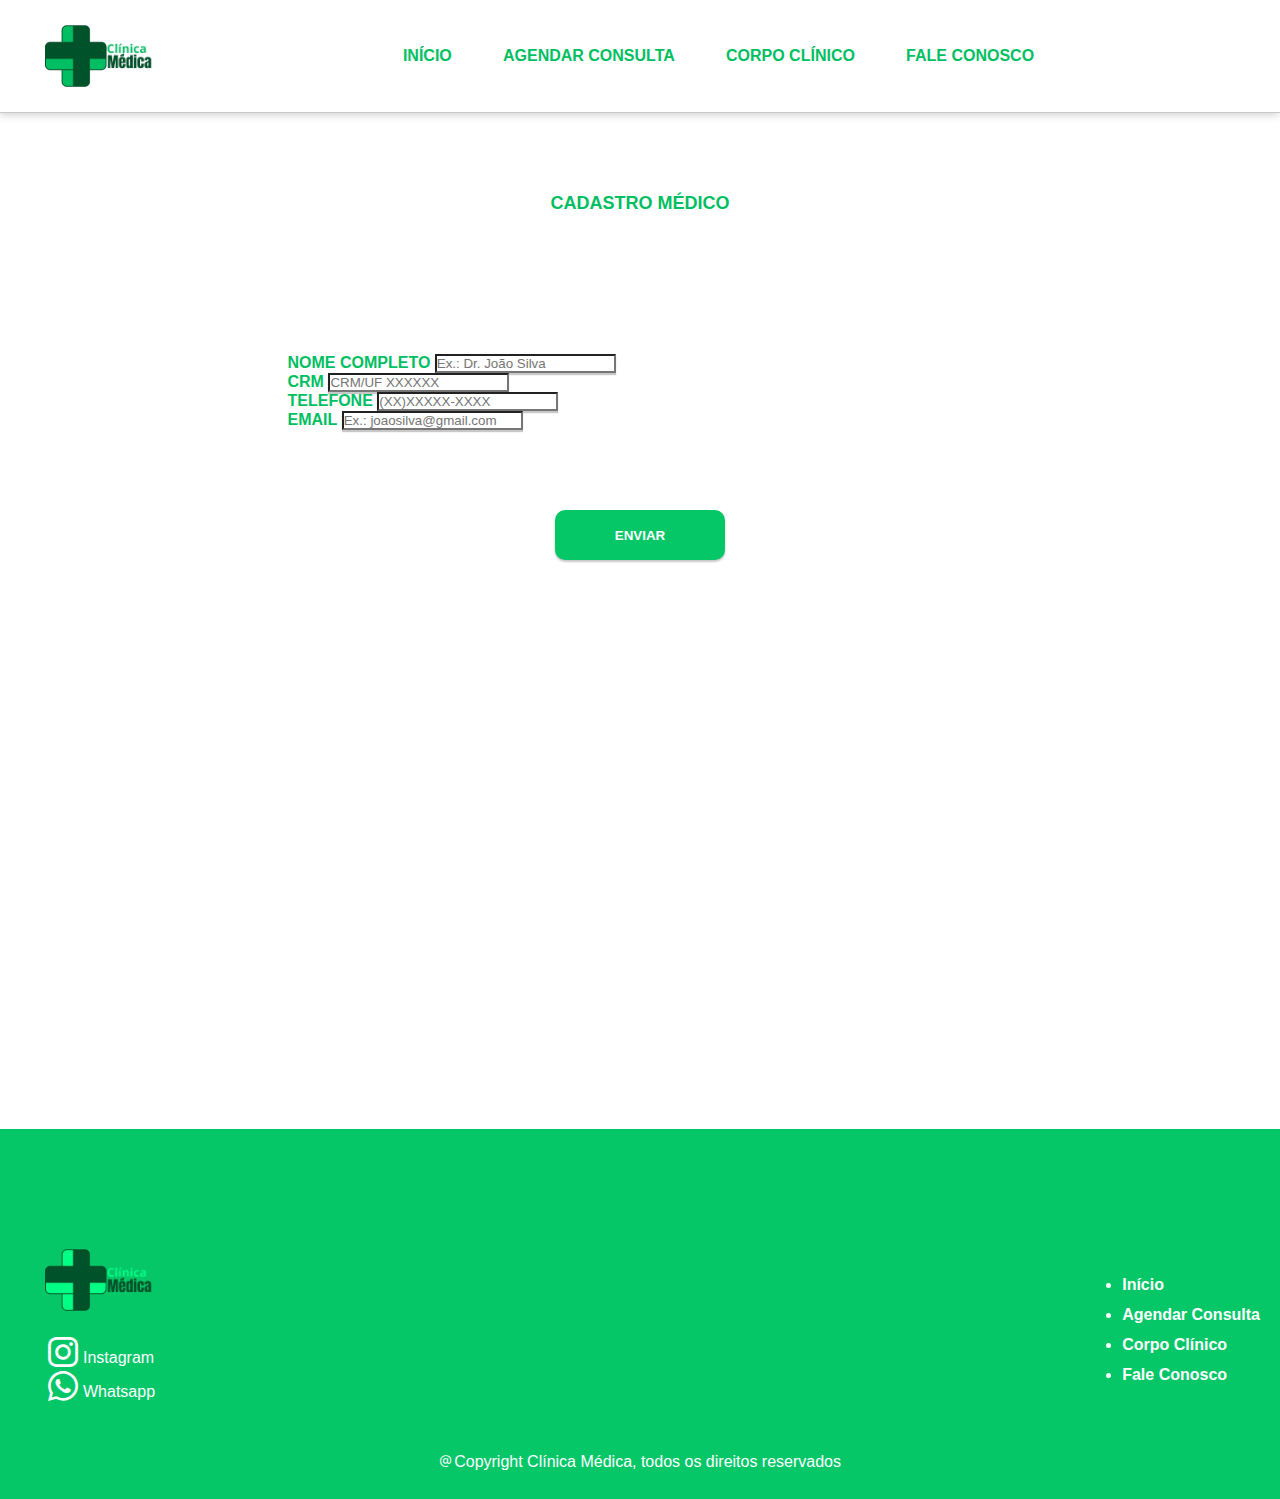
<file: cadastro_medico/cadastro.html>
<!DOCTYPE html>
    <html lang="pt-br">
    <head>
        <meta charset="UTF-8">
        <meta name="viewport" content="width=device-width, initial-scale=1.0">
        <link rel="shortcut icon" href="../img/favicon_clinica/favicon.ico" type="image/x-icon">
        <link rel="stylesheet" href="../css/style.css">
        <link rel="stylesheet" href="./css_cadastro/style.css">
        <link href="https://cdn.jsdelivr.net/npm/bootstrap@5.3.8/dist/css/bootstrap.min.css" rel="stylesheet" integrity="sha384-sRIl4kxILFvY47J16cr9ZwB07vP4J8+LH7qKQnuqkuIAvNWLzeN8tE5YBujZqJLB" crossorigin="anonymous">
        <link rel="stylesheet" href="https://cdn.jsdelivr.net/npm/bootstrap-icons@1.11.3/font/bootstrap-icons.min.css">
        <title>Cadastro Médico</title>
    </head>
    <body>
        <header>
            <img src="../img/logo_fundo_removido_branco.png" alt="">
            <nav id="lista1">
                <ul id="listacima">
                    <li><a href="../index.html">INÍCIO</a></li>
                    <li><a href="../agendar/agendar.html">AGENDAR CONSULTA</a></li>
                    <li><a href="../corpo/corpo.html">CORPO CLÍNICO</a></li>
                    <li><a href="../fale/fale.html">FALE CONOSCO</a></li>
                </ul>
                <button type="button" class="btn" id="botaolista">
                        <i class="bi bi-list"></i>
                </button>
                <ul id="listaburguer" class="card" style="display: none">
                    <li><a href="../index.html">INÍCIO</a></li>
                    <li><a href="../agendar/agendar.html">AGENDAR CONSULTA</a></li>
                    <li><a href="../corpo/corpo.html">CORPO CLÍNICO</a></li>
                    <li><a href="../fale/fale.html">FALE CONOSCO</a></li>
                </ul>
            </nav>
        </header>
        <main>
            <h1>CADASTRO MÉDICO</h1>
            <form id="form">
                <div class="mb-3">
                    <label for="name" class="form-label">NOME COMPLETO</label>
                    <input type="text" id="name" name="name" class="form-control" placeholder="Ex.: Dr. João Silva" required>
                </div>
                
                <div class="mb-3">
                    <label for="crm" class="form-label">CRM</label>
                    <input type="text" id="crm" name="crm" class="form-control" placeholder="CRM/UF XXXXXX" required>
                </div>  

                <div class="mb-3">
                    <label for="telefone" class="form-label">TELEFONE</label>
                    <input type="tel" id="telefone" name="telefone" class="form-control" placeholder="(XX)XXXXX-XXXX" required>
                </div>

                <div class="mb-3">
                    <label for="email" class="form-label">EMAIL</label>
                    <input type="email" id="email" name="email" class="form-control" placeholder="Ex.: joaosilva@gmail.com" required>
                </div>
                
                <button type="submit" id="enviar">ENVIAR</button>
            </form>
            
        </main>
        <footer>
            <div>
                <img src="../img/logo_fundo_removido_verde.png" alt="">
                <a href="https://www.instagram.com/" target="_blank"><i class="bi bi-instagram"></i><span>Instagram</span></a>
                <a href="https://web.whatsapp.com/" target="_blank"><i class="bi bi-whatsapp"></i><span>Whatsapp</span></a>
            </div>
            <span id="direitos"><i class="bi bi-at"></i>Copyright Clínica Médica, todos os direitos reservados</span>
            <ul id="listabaixo">
                <li><a href="../index.html">Início</a></li>
                <li><a href="../agendar/agendar.html">Agendar Consulta</a></li>
                <li><a href="../corpo/corpo.html">Corpo Clínico</a></li>
                <li><a href="../fale/fale.html">Fale Conosco</a></li>
            </ul>
        </footer>
        <script src="../js/javascript.js"></script>
        <script src="js_cadastro/javascript.js"></script>
        <script src="https://cdn.jsdelivr.net/npm/bootstrap@5.3.8/dist/js/bootstrap.bundle.min.js" integrity="sha384-FKyoEForCGlyvwx9Hj09JcYn3nv7wiPVlz7YYwJrWVcXK/BmnVDxM+D2scQbITxI" crossorigin="anonymous"></script>
    </body>
    </html>
</file>
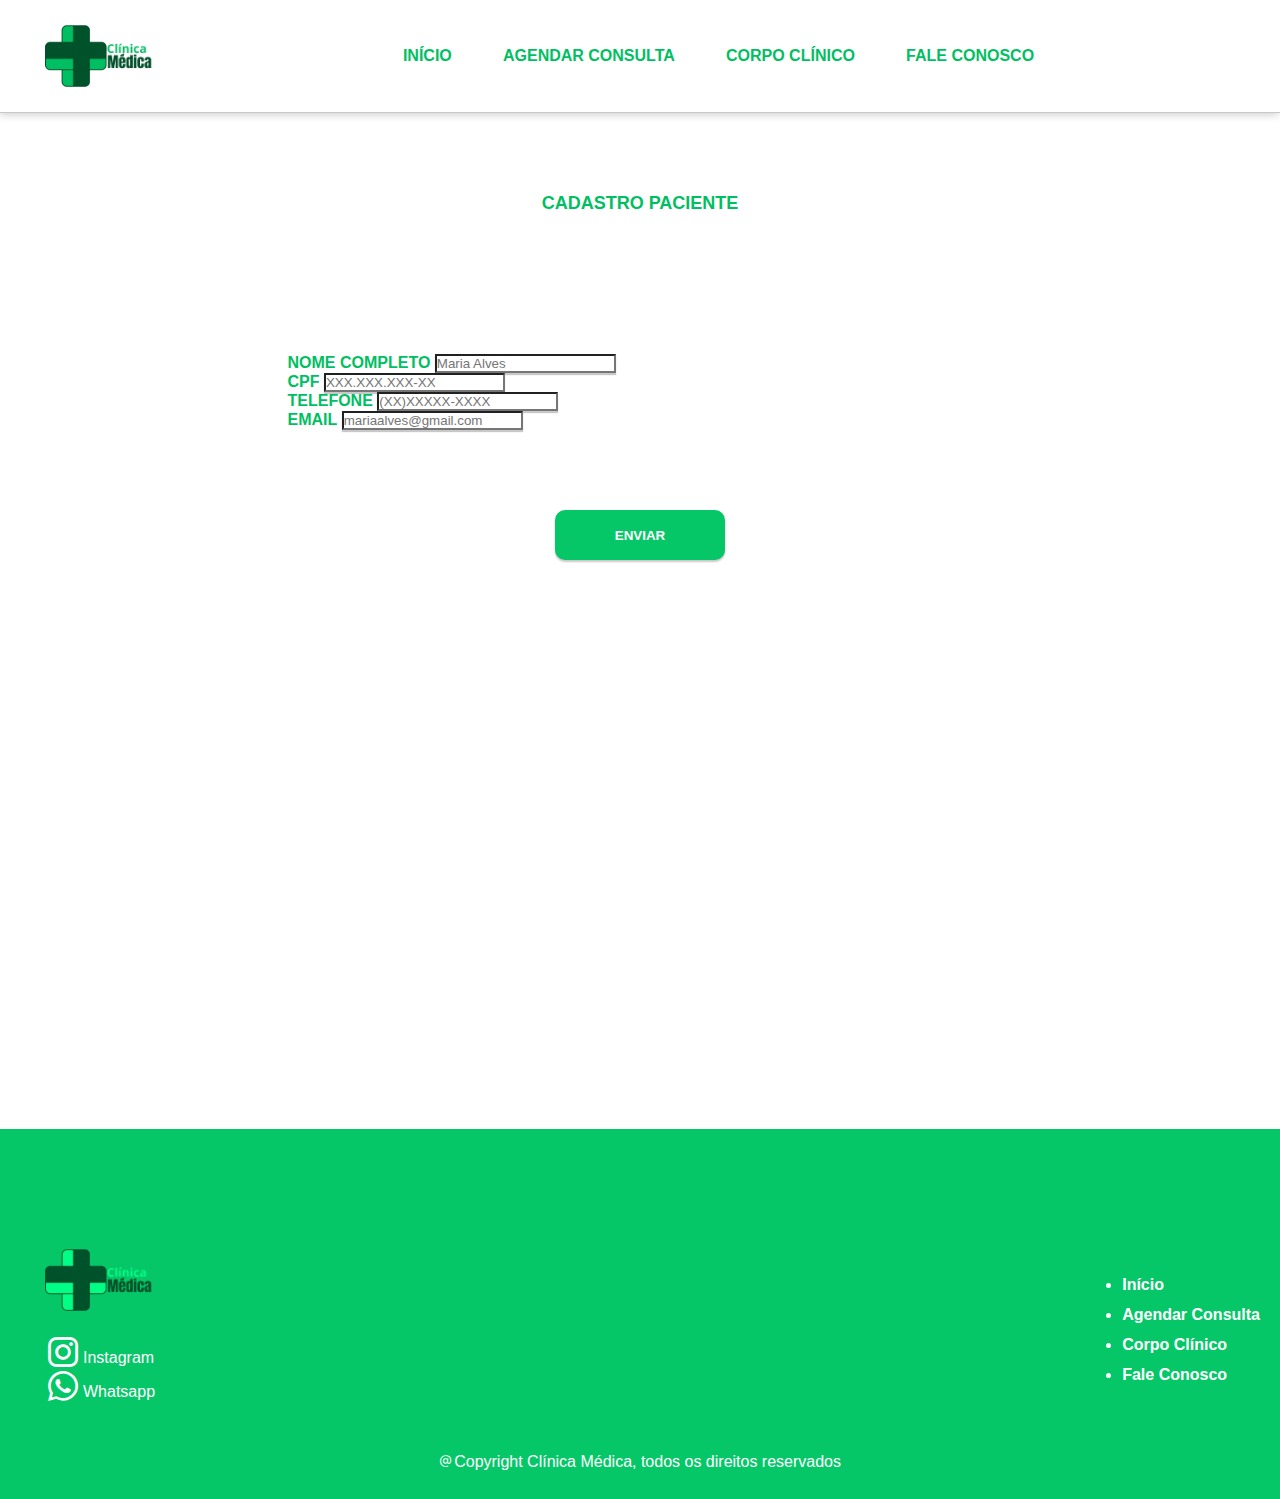
<file: cadastro_paciente/cadastro_paciente.html>
<!DOCTYPE html>
    <html lang="pt-br">
    <head>
        <meta charset="UTF-8">
        <meta name="viewport" content="width=device-width, initial-scale=1.0">
        <link rel="shortcut icon" href="../img/favicon_clinica/favicon.ico" type="image/x-icon">
        <link rel="stylesheet" href="../css/style.css">
        <link rel="stylesheet" href="./css_cadastro_paciente/style.css">
        <link href="https://cdn.jsdelivr.net/npm/bootstrap@5.3.8/dist/css/bootstrap.min.css" rel="stylesheet" integrity="sha384-sRIl4kxILFvY47J16cr9ZwB07vP4J8+LH7qKQnuqkuIAvNWLzeN8tE5YBujZqJLB" crossorigin="anonymous">
        <link rel="stylesheet" href="https://cdn.jsdelivr.net/npm/bootstrap-icons@1.11.3/font/bootstrap-icons.min.css">
        <title>Cadastro Médico</title>
    </head>
    <body>
        <header>
            <img src="../img/logo_fundo_removido_branco.png" alt="">
            <nav id="lista1">
                <ul id="listacima">
                    <li><a href="../index.html">INÍCIO</a></li>
                    <li><a href="../agendar/agendar.html">AGENDAR CONSULTA</a></li>
                    <li><a href="../corpo/corpo.html">CORPO CLÍNICO</a></li>
                    <li><a href="../fale/fale.html">FALE CONOSCO</a></li>
                </ul>
                <button type="button" class="btn" id="botaolista">
                        <i class="bi bi-list"></i>
                </button>
                <ul id="listaburguer" class="card" style="display: none">
                    <li><a href="../index.html">INÍCIO</a></li>
                    <li><a href="../agendar/agendar.html">AGENDAR CONSULTA</a></li>
                    <li><a href="../corpo/corpo.html">CORPO CLÍNICO</a></li>
                    <li><a href="../fale/fale.html">FALE CONOSCO</a></li>
                </ul>
            </nav>
        </header>
        <main>
            <h1>CADASTRO PACIENTE</h1>
            <form id="form">
                <div class="mb-3">
                    <label for="name" class="form-label">NOME COMPLETO</label>
                    <input type="text" id="name" name="name" class="form-control" placeholder="Maria Alves" required>
                </div>
                
                <div class="mb-3">
                    <label for="cpf" class="form-label">CPF</label> 
                    <input type="text" id="cpf" name="cpf" class="form-control" placeholder="XXX.XXX.XXX-XX" required>
                </div>  

                <div class="mb-3">
                    <label for="telefone" class="form-label">TELEFONE</label>
                    <input type="tel" id="telefone" name="telefone" class="form-control" placeholder="(XX)XXXXX-XXXX" required>
                </div>

                <div class="mb-3">
                    <label for="email" class="form-label">EMAIL</label>
                    <input type="email" id="email" name="email" class="form-control" placeholder="mariaalves@gmail.com" required>
                </div>
                
                <button type="submit" id="enviar">ENVIAR</button>
            </form>
            
        </main>
        <footer>
            <div>
                <img src="../img/logo_fundo_removido_verde.png" alt="">
                <a href="https://www.instagram.com/" target="_blank"><i class="bi bi-instagram"></i><span>Instagram</span></a>
                <a href="https://web.whatsapp.com/" target="_blank"><i class="bi bi-whatsapp"></i><span>Whatsapp</span></a>
            </div>
            <span id="direitos"><i class="bi bi-at"></i>Copyright Clínica Médica, todos os direitos reservados</span>
            <ul id="listabaixo">
                <li><a href="../index.html">Início</a></li>
                <li><a href="../agendar/agendar.html">Agendar Consulta</a></li>
                <li><a href="../corpo/corpo.html">Corpo Clínico</a></li>
                <li><a href="../fale/fale.html">Fale Conosco</a></li>
            </ul>
        </footer>
        <script src="../js/javascript.js"></script>
        <script src="js_cadastro_paciente/javascript.js"></script>
        <script src="https://cdn.jsdelivr.net/npm/bootstrap@5.3.8/dist/js/bootstrap.bundle.min.js" integrity="sha384-FKyoEForCGlyvwx9Hj09JcYn3nv7wiPVlz7YYwJrWVcXK/BmnVDxM+D2scQbITxI" crossorigin="anonymous"></script>
    </body>
    </html>
</file>
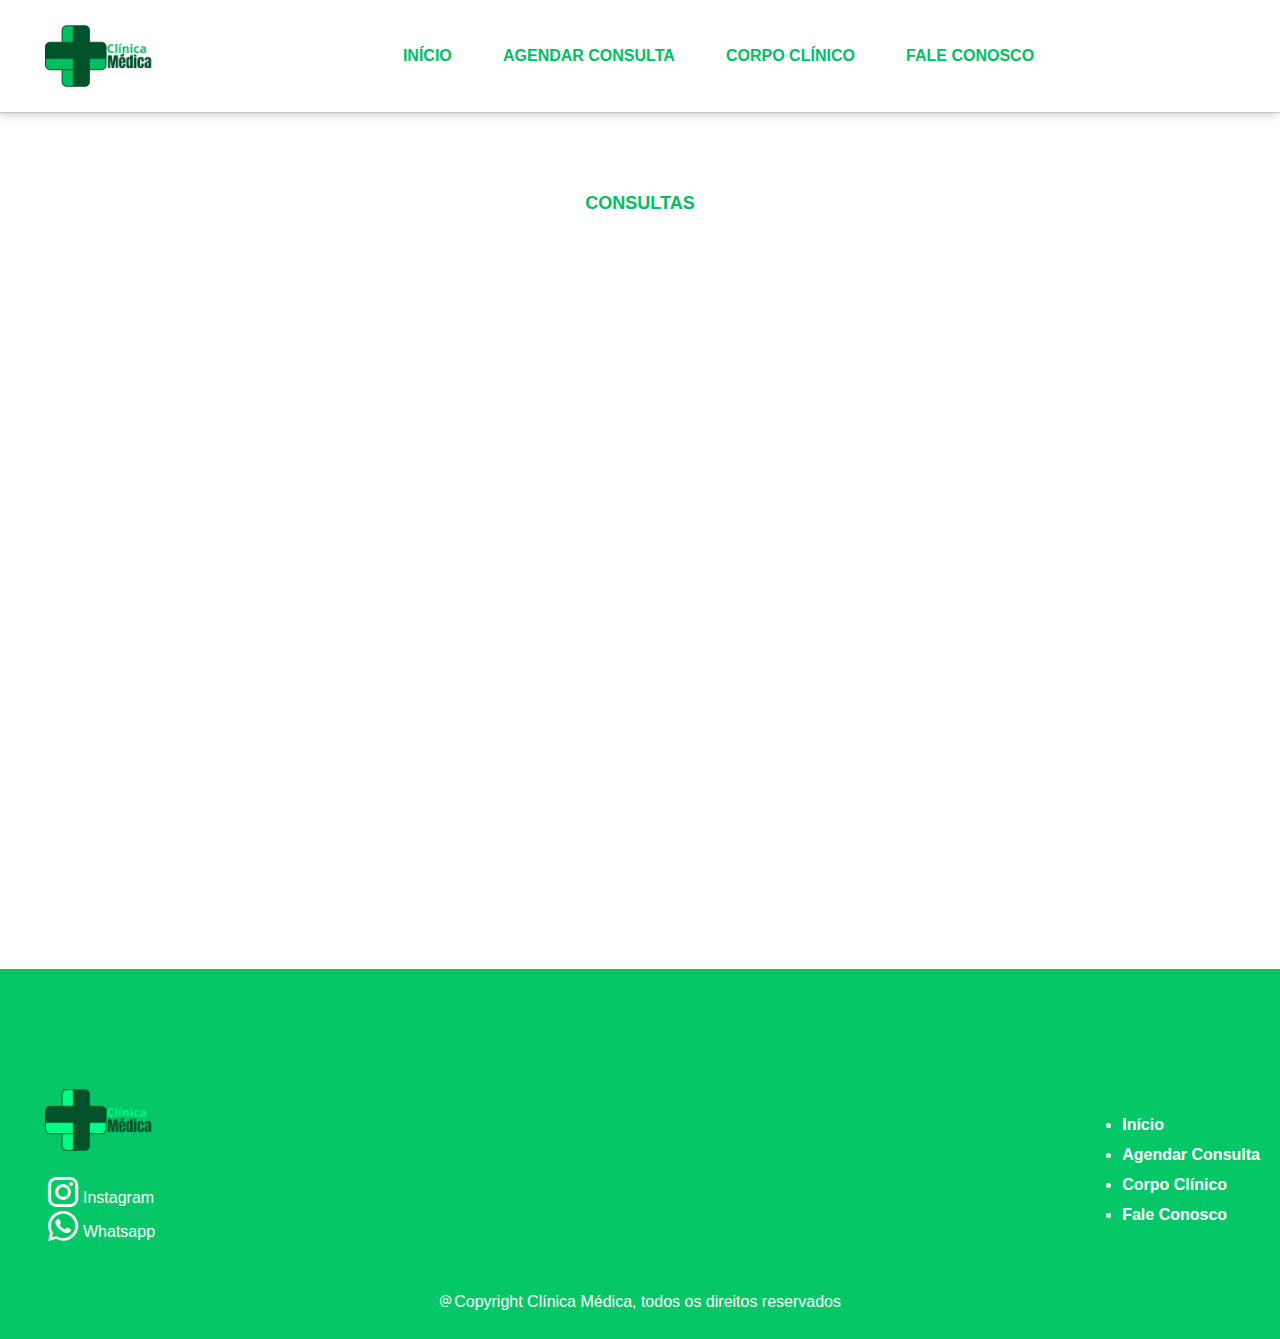
<file: consulta/consultas.html>
<!DOCTYPE html>
    <html lang="pt-br">
    <head>
        <meta charset="UTF-8">
        <meta name="viewport" content="width=device-width, initial-scale=1.0">
        <link rel="shortcut icon" href="../img/favicon_clinica/favicon.ico" type="image/x-icon">
        <link rel="stylesheet" href="../css/style.css">
        <link rel="stylesheet" href="./css_consultas/style.css">
        <link href="https://cdn.jsdelivr.net/npm/bootstrap@5.3.8/dist/css/bootstrap.min.css" rel="stylesheet" integrity="sha384-sRIl4kxILFvY47J16cr9ZwB07vP4J8+LH7qKQnuqkuIAvNWLzeN8tE5YBujZqJLB" crossorigin="anonymous">
        <link rel="stylesheet" href="https://cdn.jsdelivr.net/npm/bootstrap-icons@1.11.3/font/bootstrap-icons.min.css">
        <title>Corpo Clínico</title>
    </head>
    <body>
        <header>
            <img src="../img/logo_fundo_removido_branco.png" alt="">
            <nav id="lista1">
                <ul id="listacima">
                    <li><a href="../index.html">INÍCIO</a></li>
                    <li><a href="../agendar/agendar.html">AGENDAR CONSULTA</a></li>
                    <li><a href="../corpo/corpo.html">CORPO CLÍNICO</a></li>
                    <li><a href="../fale/fale.html">FALE CONOSCO</a></li>
                </ul>
                <button type="button" class="btn" id="botaolista">
                        <i class="bi bi-list"></i>
                </button>
                <ul id="listaburguer" class="card" style="display: none">
                    <li><a href="../index.html">INÍCIO</a></li>
                    <li><a href="../agendar/agendar.html">AGENDAR CONSULTA</a></li>
                    <li><a href="../corpo/corpo.html">CORPO CLÍNICO</a></li>
                    <li><a href="../fale/fale.html">FALE CONOSCO</a></li>
                </ul>
            </nav>
        </header>
        <main>
            <h1>CONSULTAS</h1>
            <div id="conjunto">
            </div>
        </main>
        <footer>
            <div>
                <img src="../img/logo_fundo_removido_verde.png" alt="">
                <a href="https://www.instagram.com/" target="_blank"><i class="bi bi-instagram"></i><span>Instagram</span></a>
                <a href="https://web.whatsapp.com/" target="_blank"><i class="bi bi-whatsapp"></i><span>Whatsapp</span></a>
            </div>
            <span id="direitos"><i class="bi bi-at"></i>Copyright Clínica Médica, todos os direitos reservados</span>
            <ul id="listabaixo">
                <li><a href="../index.html">Início</a></li>
                <li><a href="../agendar/agendar.html">Agendar Consulta</a></li>
                <li><a href="../corpo/corpo.html">Corpo Clínico</a></li>
                <li><a href="../fale/fale.html">Fale Conosco</a></li>
            </ul>
        </footer>
    </body>
    <script src="../js/javascript.js"></script>
    <script src="js_consultas/javascript.js"></script>
    <script src="https://cdn.jsdelivr.net/npm/bootstrap@5.3.8/dist/js/bootstrap.bundle.min.js" integrity="sha384-FKyoEForCGlyvwx9Hj09JcYn3nv7wiPVlz7YYwJrWVcXK/BmnVDxM+D2scQbITxI" crossorigin="anonymous"></script>
    </html>
</file>
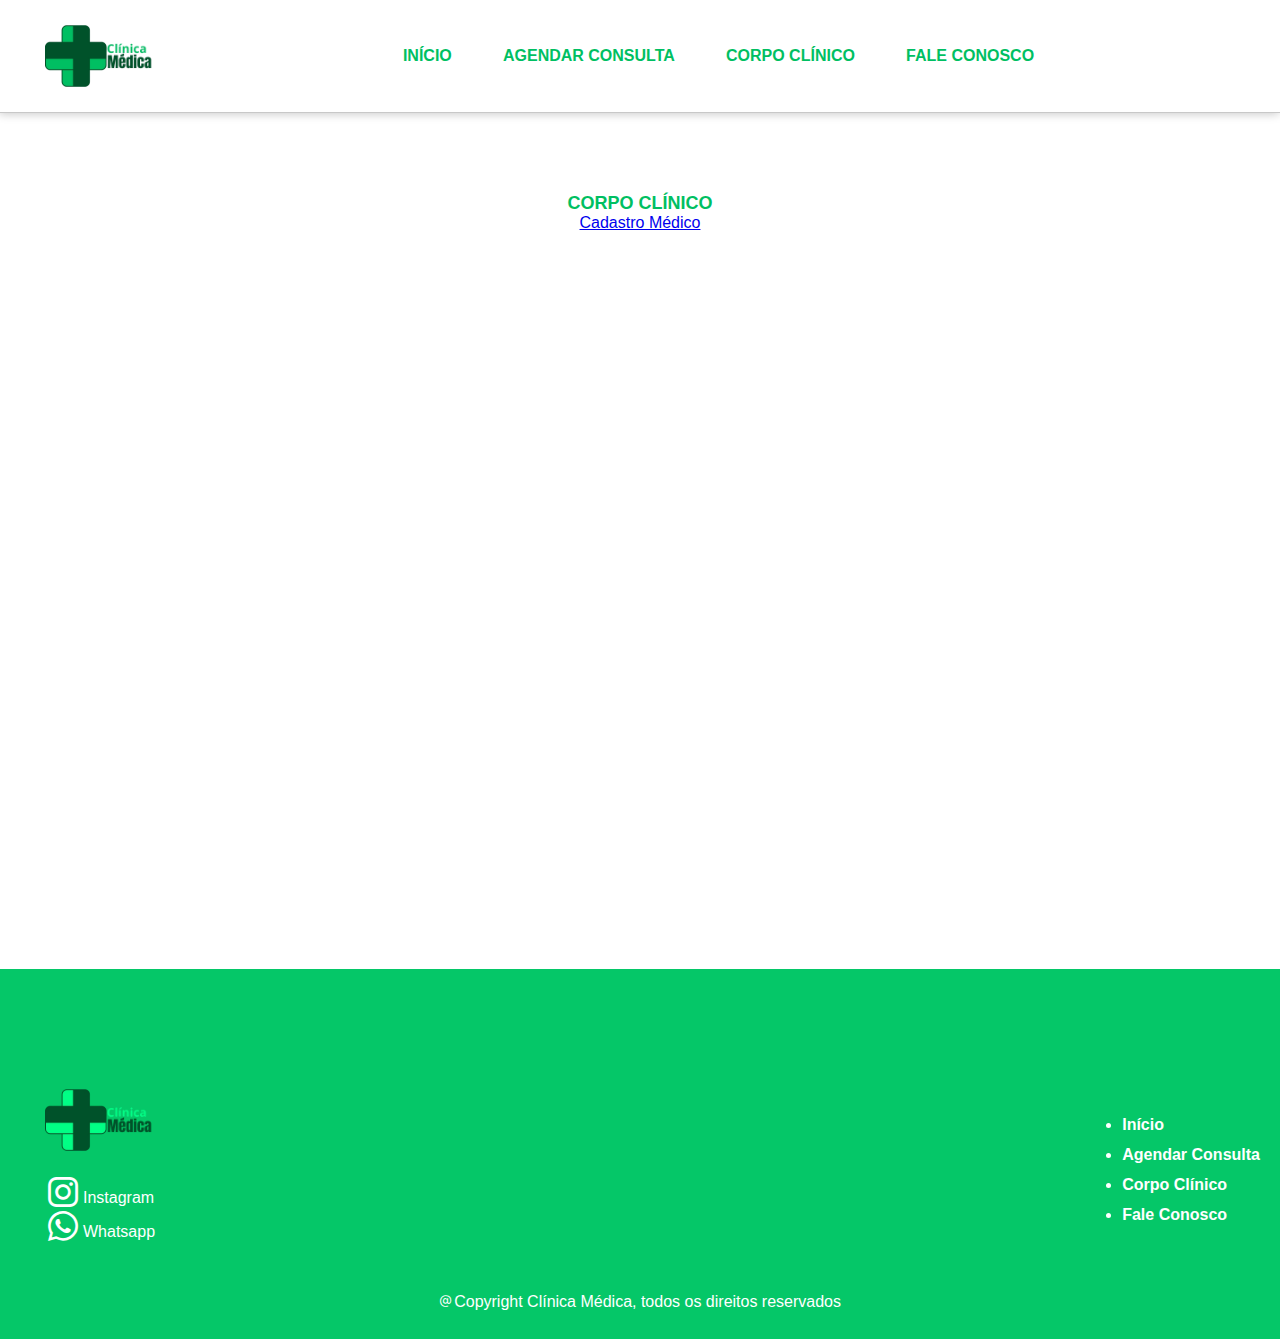
<file: corpo/corpo.html>
<!DOCTYPE html>
    <html lang="pt-br">
    <head>
        <meta charset="UTF-8">
        <meta name="viewport" content="width=device-width, initial-scale=1.0">
        <link rel="shortcut icon" href="../img/favicon_clinica/favicon.ico" type="image/x-icon">
        <link rel="stylesheet" href="../css/style.css">
        <link rel="stylesheet" href="./css_corpo/style.css">
        <link href="https://cdn.jsdelivr.net/npm/bootstrap@5.3.8/dist/css/bootstrap.min.css" rel="stylesheet" integrity="sha384-sRIl4kxILFvY47J16cr9ZwB07vP4J8+LH7qKQnuqkuIAvNWLzeN8tE5YBujZqJLB" crossorigin="anonymous">
        <link rel="stylesheet" href="https://cdn.jsdelivr.net/npm/bootstrap-icons@1.11.3/font/bootstrap-icons.min.css">
        <title>Corpo Clínico</title>
    </head>
    <body>
        <header>
            <img src="../img/logo_fundo_removido_branco.png" alt="">
            <nav id="lista1">
                <ul id="listacima">
                    <li><a href="../index.html">INÍCIO</a></li>
                    <li><a href="../agendar/agendar.html">AGENDAR CONSULTA</a></li>
                    <li><a href="./corpo.html">CORPO CLÍNICO</a></li>
                    <li><a href="../fale/fale.html">FALE CONOSCO</a></li>
                </ul>
                <button type="button" class="btn" id="botaolista">
                        <i class="bi bi-list"></i>
                </button>
                <ul id="listaburguer" class="card" style="display: none">
                    <li><a href="../index.html">INÍCIO</a></li>
                    <li><a href="../agendar/agendar.html">AGENDAR CONSULTA</a></li>
                    <li><a href="./corpo.html">CORPO CLÍNICO</a></li>
                    <li><a href="../fale/fale.html">FALE CONOSCO</a></li>
                </ul>
            </nav>
        </header>
        <main>
            <h1>CORPO CLÍNICO</h1>
            <a id="cadastro" href="../cadastro_medico/cadastro.html">Cadastro Médico</a>
            <div id="conjunto">
            </div>
        </main>
        <footer>
            <div>
                <img src="../img/logo_fundo_removido_verde.png" alt="">
                <a href="https://www.instagram.com/" target="_blank"><i class="bi bi-instagram"></i><span>Instagram</span></a>
                <a href="https://web.whatsapp.com/" target="_blank"><i class="bi bi-whatsapp"></i><span>Whatsapp</span></a>
            </div>
            <span id="direitos"><i class="bi bi-at"></i>Copyright Clínica Médica, todos os direitos reservados</span>
            <ul id="listabaixo">
                <li><a href="../index.html">Início</a></li>
                <li><a href="../agendar/agendar.html">Agendar Consulta</a></li>
                <li><a href="./corpo.html">Corpo Clínico</a></li>
                <li><a href="../fale/fale.html">Fale Conosco</a></li>
            </ul>
        </footer>
    </body>
    <script src="../js/javascript.js"></script>
    <script src="js_corpo/javascript.js"></script>
    <script src="https://cdn.jsdelivr.net/npm/bootstrap@5.3.8/dist/js/bootstrap.bundle.min.js" integrity="sha384-FKyoEForCGlyvwx9Hj09JcYn3nv7wiPVlz7YYwJrWVcXK/BmnVDxM+D2scQbITxI" crossorigin="anonymous"></script>
    </html>
</file>
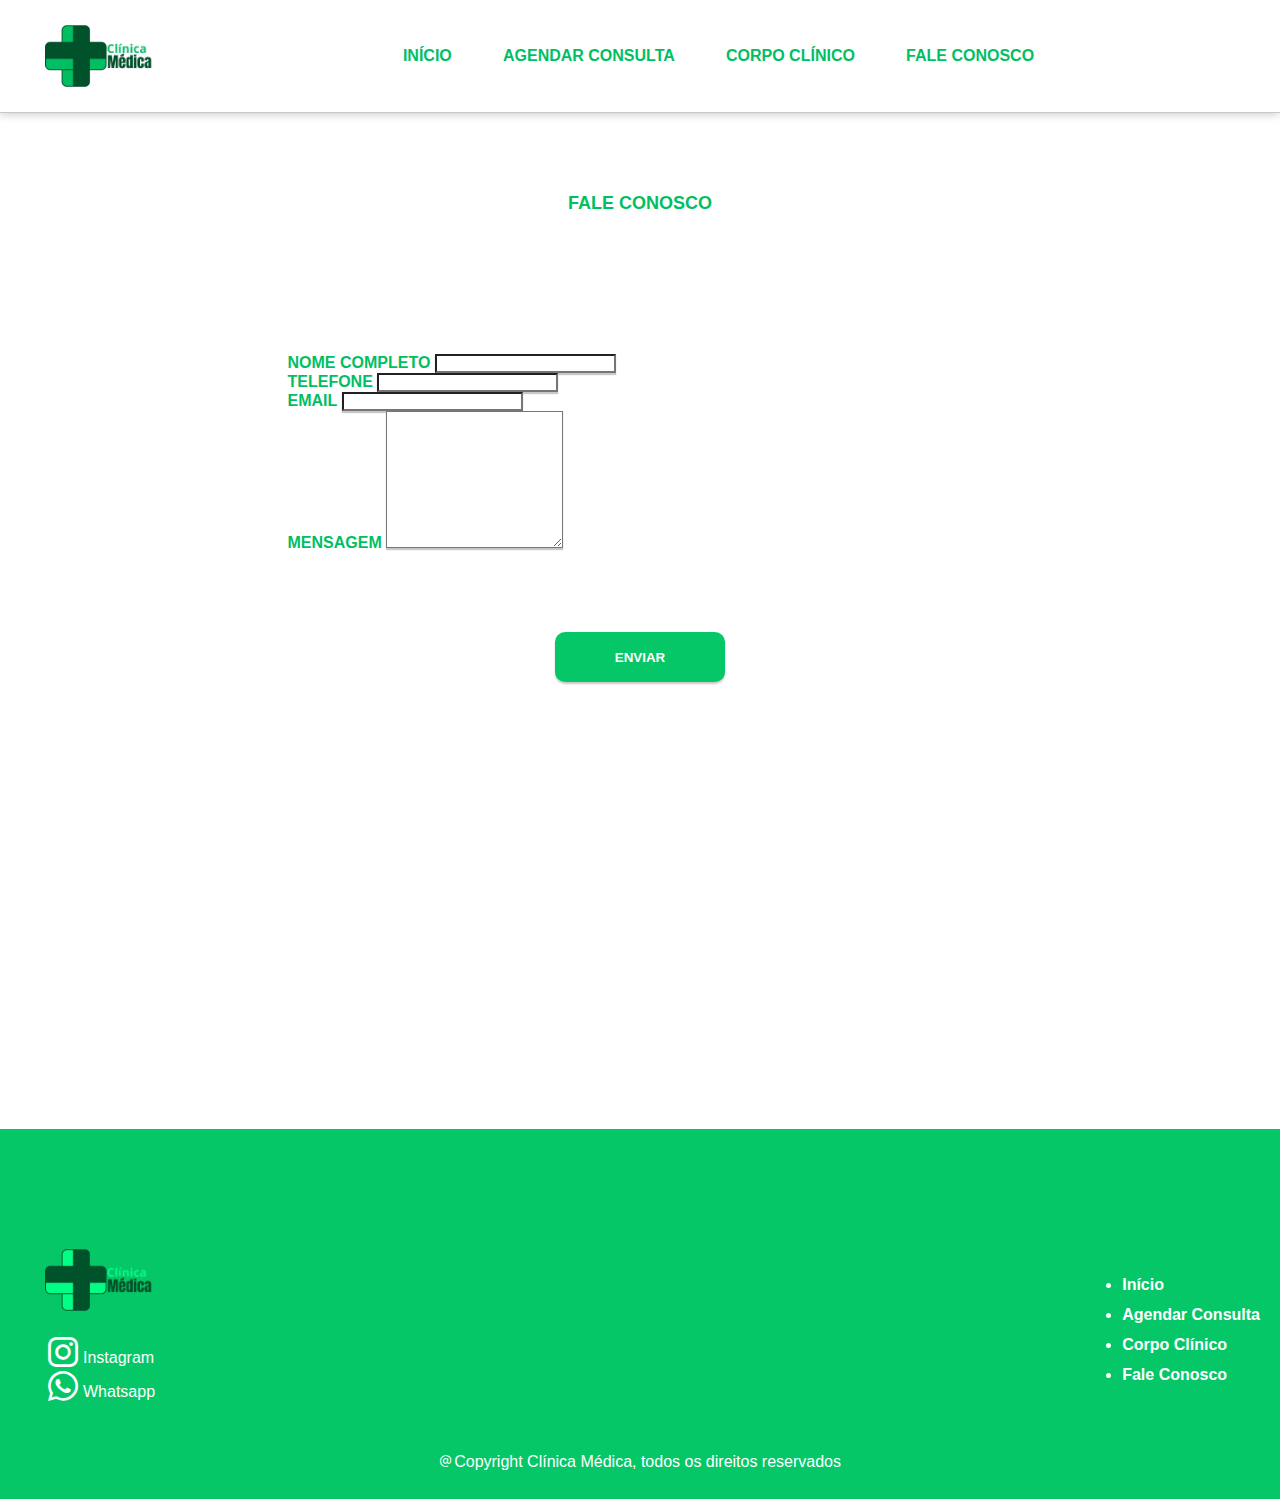
<file: fale/fale.html>
<!DOCTYPE html>
    <html lang="pt-br">
    <head>
        <meta charset="UTF-8">
        <meta name="viewport" content="width=device-width, initial-scale=1.0">
        <link rel="shortcut icon" href="../img/favicon_clinica/favicon.ico" type="image/x-icon">
        <link rel="stylesheet" href="../css/style.css">
        <link rel="stylesheet" href="./css_fale/style.css">
        <link href="https://cdn.jsdelivr.net/npm/bootstrap@5.3.8/dist/css/bootstrap.min.css" rel="stylesheet" integrity="sha384-sRIl4kxILFvY47J16cr9ZwB07vP4J8+LH7qKQnuqkuIAvNWLzeN8tE5YBujZqJLB" crossorigin="anonymous">
        <link rel="stylesheet" href="https://cdn.jsdelivr.net/npm/bootstrap-icons@1.11.3/font/bootstrap-icons.min.css">
        <title>Fale Conosco</title>
    </head>
    <body>
        <header>
            <img src="../img/logo_fundo_removido_branco.png" alt="">
            <nav id="lista1">
                <ul id="listacima">
                    <li><a href="../index.html">INÍCIO</a></li>
                    <li><a href="../agendar/agendar.html">AGENDAR CONSULTA</a></li>
                    <li><a href="../corpo/corpo.html">CORPO CLÍNICO</a></li>
                    <li><a href="./fale.html">FALE CONOSCO</a></li>
                </ul>
                <button type="button" class="btn" id="botaolista">
                        <i class="bi bi-list"></i>
                </button>
                <ul id="listaburguer" class="card" style="display: none">
                    <li><a href="../index.html">INÍCIO</a></li>
                    <li><a href="../agendar/agendar.html">AGENDAR CONSULTA</a></li>
                    <li><a href="../corpo/corpo.html">CORPO CLÍNICO</a></li>
                    <li><a href="./fale.html">FALE CONOSCO</a></li>
                </ul>
            </nav>
        </header>
        <main>
            <h1>FALE CONOSCO</h1>
            <form>
                <div class="mb-3">
                    <label for="name" class="form-label">NOME COMPLETO</label>
                    <input type="text" id="name" name="name" class="form-control">
                </div>
                
                <div class="mb-3">
                    <label for="telefone" class="form-label">TELEFONE</label>
                    <input type="tel" id="telefone" name="telefone" class="form-control">
                </div>

                <div class="mb-3">
                    <label for="email" class="form-label">EMAIL</label>
                    <input type="email" id="email" name="email" class="form-control">
                </div>
                
                <div class="mb-3">
                    <label for="mensagem" class="form-label">MENSAGEM</label>
                    <textarea class="form-control" name="mensagem" id="mensagem" rows="9">

                    </textarea>
                </div>
            </form>
            <button id="enviar">ENVIAR</button>
        </main>
        <footer>
            <div>
                <img src="../img/logo_fundo_removido_verde.png" alt="">
                <a href="https://www.instagram.com/" target="_blank"><i class="bi bi-instagram"></i><span>Instagram</span></a>
                <a href="https://web.whatsapp.com/" target="_blank"><i class="bi bi-whatsapp"></i><span>Whatsapp</span></a>
            </div>
            <span id="direitos"><i class="bi bi-at"></i>Copyright Clínica Médica, todos os direitos reservados</span>
            <ul id="listabaixo">
                <li><a href="../index.html">Início</a></li>
                <li><a href="../agendar/agendar.html">Agendar Consulta</a></li>
                <li><a href="../corpo/corpo.html">Corpo Clínico</a></li>
                <li><a href="./fale.html">Fale Conosco</a></li>
            </ul>
        </footer>
    </body>
    <script src="../js/javascript.js"></script>
    <script src="https://cdn.jsdelivr.net/npm/bootstrap@5.3.8/dist/js/bootstrap.bundle.min.js" integrity="sha384-FKyoEForCGlyvwx9Hj09JcYn3nv7wiPVlz7YYwJrWVcXK/BmnVDxM+D2scQbITxI" crossorigin="anonymous"></script>
    </html>
</file>
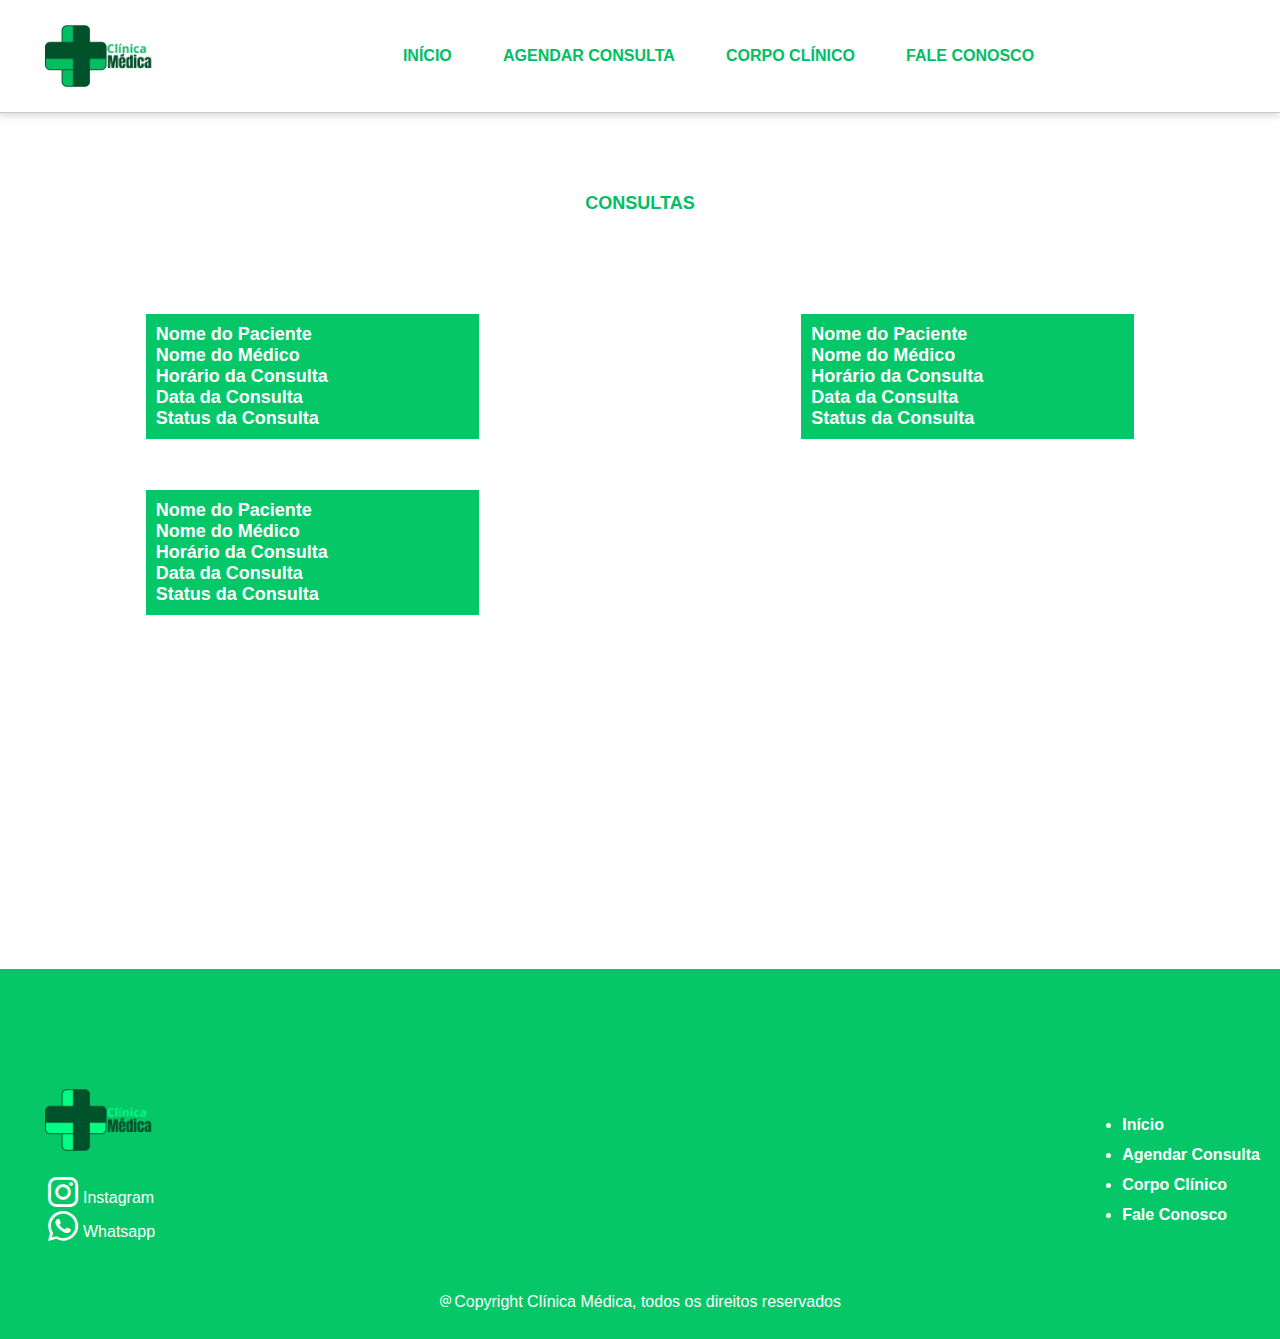
<file: pacientes/consultas.html>
<!DOCTYPE html>
    <html lang="pt-br">
    <head>
        <meta charset="UTF-8">
        <meta name="viewport" content="width=device-width, initial-scale=1.0">
        <link rel="shortcut icon" href="../img/favicon_clinica/favicon.ico" type="image/x-icon">
        <link rel="stylesheet" href="../css/style.css">
        <link rel="stylesheet" href="./css_consultas/style.css">
        <link href="https://cdn.jsdelivr.net/npm/bootstrap@5.3.8/dist/css/bootstrap.min.css" rel="stylesheet" integrity="sha384-sRIl4kxILFvY47J16cr9ZwB07vP4J8+LH7qKQnuqkuIAvNWLzeN8tE5YBujZqJLB" crossorigin="anonymous">
        <link rel="stylesheet" href="https://cdn.jsdelivr.net/npm/bootstrap-icons@1.11.3/font/bootstrap-icons.min.css">
        <title>Corpo Clínico</title>
    </head>
    <body>
        <header>
            <img src="../img/logo_fundo_removido_branco.png" alt="">
            <nav id="lista1">
                <ul id="listacima">
                    <li><a href="#">INÍCIO</a></li>
                    <li><a href="#">AGENDAR CONSULTA</a></li>
                    <li><a href="#">CORPO CLÍNICO</a></li>
                    <li><a href="#">FALE CONOSCO</a></li>
                </ul>
                <button type="button" class="btn" id="botaolista">
                        <i class="bi bi-list"></i>
                </button>
                <ul id="listaburguer" class="card" style="display: none">
                    <li><a href="#">INÍCIO</a></li>
                    <li><a href="#">AGENDAR CONSULTA</a></li>
                    <li><a href="#">CORPO CLÍNICO</a></li>
                    <li><a href="#">FALE CONOSCO</a></li>
                </ul>
            </nav>
        </header>
        <main>
            <h1>CONSULTAS</h1>
            <div id="conjunto">
                <div class="card">
                    <p>Nome do Paciente</p>
                    <p>Nome do Médico</p>
                    <p>Horário da Consulta</p>
                    <p>Data da Consulta</p>
                    <p>Status da Consulta</p>
                </div>
                <div class="card">
                    <p>Nome do Paciente</p>
                    <p>Nome do Médico</p>
                    <p>Horário da Consulta</p>
                    <p>Data da Consulta</p>
                    <p>Status da Consulta</p>
                </div>
                <div class="card">
                    <p>Nome do Paciente</p>
                    <p>Nome do Médico</p>
                    <p>Horário da Consulta</p>
                    <p>Data da Consulta</p>
                    <p>Status da Consulta</p>
                </div>
            </div>
        </main>
        <footer>
            <div>
                <img src="../img/logo_fundo_removido_verde.png" alt="">
                <a href=""><i class="bi bi-instagram"></i><span>Instagram</span></a>
                <a href=""><i class="bi bi-whatsapp"></i><span>Whatsapp</span></a>
            </div>
            <span id="direitos"><i class="bi bi-at"></i>Copyright Clínica Médica, todos os direitos reservados</span>
            <ul id="listabaixo">
                <li><a href="#">Início</a></li>
                <li><a href="#">Agendar Consulta</a></li>
                <li><a href="#">Corpo Clínico</a></li>
                <li><a href="#">Fale Conosco</a></li>
            </ul>
        </footer>
    </body>
    <script src="../js/javascript.js"></script>
    <script src="https://cdn.jsdelivr.net/npm/bootstrap@5.3.8/dist/js/bootstrap.bundle.min.js" integrity="sha384-FKyoEForCGlyvwx9Hj09JcYn3nv7wiPVlz7YYwJrWVcXK/BmnVDxM+D2scQbITxI" crossorigin="anonymous"></script>
    </html>
</file>
<file: css/style.css>
* {
  padding: 0px;
  margin: 0px;
  box-sizing: border-box;
  font-family: Arial, Helvetica, sans-serif;
}

header {
  border-bottom: 1px solid #C8C8C8;
  box-shadow: -1px 1px 9px #C8C8C8;
  display: flex;
  align-items: center;
  padding-left: 45px;
}
header img {
  width: 7rem;
}
header nav#lista1 {
  flex: 1;
  display: flex;
  justify-content: center;
}
header ul#listacima {
  display: flex;
  list-style-type: none;
}
header ul#listacima li {
  margin: 0 2vw 0px 2vw;
}
header ul#listacima li a {
  color: #00BF62;
  text-decoration: none;
  font-weight: bolder;
  transition: color 0.5s;
}
header ul#listacima li a:hover {
  color: #01FF85;
}
header ul#listaburguer {
  display: flex;
  flex-direction: column;
  justify-content: center;
  list-style-type: none;
  margin-top: 15px;
  position: relative;
  top: 128px;
  width: 215px;
  height: 145px;
  box-shadow: -1px 1px 9px #C8C8C8;
}
header ul#listaburguer li a {
  color: #00BF62;
  text-decoration: none;
  font-weight: bolder;
  transition: color 0.5s;
}
header ul#listaburguer li a:hover {
  color: #01FF85;
}
header button {
  position: relative;
  top: 84px;
  left: 77px;
  width: 50px;
  height: 50px;
  box-shadow: -1px 1px 5px #C8C8C8;
}
header button.btn {
  transition: background-color 0.5s;
}
header button.btn:hover {
  background-color: #C8C8C8;
}
@media (max-width: 760px) {
  header nav#lista1 ul#listacima {
    display: none;
  }
}
@media (min-width: 760px) {
  header nav#lista1 ul#listaburguer, header nav#lista1 button {
    display: none;
  }
}

main {
  height: 116px;
}

footer {
  background-color: #05C768;
  display: flex;
  justify-content: space-between;
  align-items: center;
  padding-left: 45px;
  height: 370px;
}
footer div {
  display: flex;
  flex-direction: column;
}
footer div img {
  width: 7rem;
}
footer div a {
  color: white;
  text-decoration: none;
  transition: color 0.5s;
}
footer div a:hover {
  color: #01FF85;
}
footer div a > span {
  margin-left: 5px;
}
footer div i {
  font-size: 30px;
  margin-left: 3px;
}
footer span#direitos {
  position: relative;
  margin: auto;
  color: white;
  text-align: center;
  bottom: -148px;
}
footer ul#listabaixo {
  position: relative;
  display: flex;
  flex-direction: column;
  bottom: -10px;
}
footer ul {
  margin-right: 20px;
}
footer ul li {
  color: white;
  margin-top: 12px;
  transition: color 0.5s;
}
footer ul li:hover {
  color: #01FF85;
}
footer ul li > a {
  text-decoration: none;
  color: white;
  font-weight: bolder;
  transition: color 0.5s;
}
footer ul li > a:hover {
  color: #01FF85;
}
footer ul {
  transition: color 0.5s;
}

/*# sourceMappingURL=style.css.map */
</file>
<file: css_index/style.css>
@charset "UTF-8";
* {
  margin: 0px;
  padding: 0px;
  box-sizing: border-box;
  font-family: Arial, Helvetica, sans-serif;
}

main {
  margin-top: 155px;
}
main h1 {
  margin-top: 80px;
  color: #00BF62;
  font-weight: bolder;
  font-size: 18px;
  text-align: center;
}
main {
  /*INÍCIO SOBRE NÓS*/
}
main div#sobretexto {
  display: grid;
}
main div#sobrecirurgiao > div.card-body, main div#sobredescricao > div.card {
  display: flex;
  justify-content: center;
  align-items: center;
  text-align: center;
  padding: 20px;
}
main div#conjuntosobre {
  margin-top: 70px;
}
main div#sobretexto div.card-body {
  background-color: #00FF83;
}
main div#sobretexto div.card-body p {
  font-weight: bold;
  color: #00522A;
}
main div#sobretexto > div.card {
  border-radius: 10px 10px 0px 0px;
  border-style: none;
  box-shadow: 2px -1px 4px rgba(0, 82, 42, 0.337254902);
}
main div#sobretexto > div#sobrecirurgiao {
  width: 25rem;
}
main div#sobredescricao {
  background-color: #05C768;
  height: 235px;
  padding: 22px 0px 22px 0px;
  margin-top: 15px;
}
main div#sobredescricao > div.card {
  width: 25rem;
  height: 190px;
  padding: 12px 22px 12px 22px;
  box-shadow: 0px 0px 15px rgb(0, 82, 42);
}
main div#sobredescricao > div.card > p {
  text-align: justify;
  font-weight: bold;
  color: #00522A;
}
@media (max-width: 989px) {
  main div.card {
    margin-left: auto;
    margin-right: auto;
  }
}
@media (min-width: 990px) {
  main div#sobretexto {
    grid-template-columns: 428px 1fr;
  }
  main div#sobredescricao {
    height: 450px;
    width: 100%;
    margin-left: auto;
    margin-right: auto;
    margin-top: 0px;
  }
  main div#sobredescricao div.card {
    width: 500px;
    height: 330px;
    margin-left: auto;
    margin-right: auto;
    margin-top: 42px;
  }
  main div#sobrecirurgiao {
    width: 400px;
    height: 500px;
    margin-left: 2em;
    margin-right: -25em;
  }
  main div#sobrecirurgiao img.card-img-top {
    border-radius: 30px 0px 0px 0px;
  }
  main div.card-body {
    border-radius: 0px 0px 30px 0px;
  }
  main div#sobretexto > div#sobrecirurgiao {
    width: 400px;
  }
  main div#sobretexto > div.card {
    border-radius: 30px 0px 30px 0px;
    border-style: none;
  }
  main div#sobretexto img, main div.card-body {
    width: 400px;
  }
  main p {
    text-align: justify;
  }
}
main {
  /*FIM SOBRE NÓS*/
  /*INÍCIO EXAMES MÉDICOS E CLÍNICOS*/
}
main div.cards {
  margin-left: auto;
  margin-right: auto;
  width: 50%;
  display: flex;
  flex-direction: column;
  justify-content: center;
  align-items: center;
  margin-top: 50px;
}
main div.cards img {
  width: 50vw;
  border-radius: 20px 20px 0px 0px;
}
main div.cards .cardtexto {
  display: flex;
  justify-content: center;
  align-items: center;
  text-align: center;
  background-color: #05C768;
  color: white;
  font-weight: bolder;
  width: 50vw;
  height: 10vw;
  font-size: 2.5vw;
  border-radius: 0px 0px 20px 20px;
}
@media (min-width: 800px) {
  main div#tresprimeiros {
    display: grid;
    grid-template-columns: 1fr 1fr 1fr;
  }
  main div#doisultimos {
    display: grid;
    grid-template-columns: 1fr 1fr;
  }
  main div#tresprimeiros div.cards img {
    width: 250px;
  }
  main div#tresprimeiros div.cards .cardtexto {
    width: 250px;
    height: 50px;
    font-size: 14px;
  }
  main div#doisultimos div.cards img {
    width: 380px;
  }
  main div#doisultimos div.cards .cardtexto {
    width: 380px;
    height: 50px;
    font-size: 20px;
  }
}
@media (min-width: 1000px) {
  main div#tresprimeiros div.cards img {
    width: 300px;
  }
  main div#tresprimeiros div.cards .cardtexto {
    width: 300px;
    height: 60px;
    font-size: 18px;
  }
}
@media (min-width: 1070px) {
  main div#doisultimos div.cards img {
    width: 524px;
  }
  main div#doisultimos div.cards .cardtexto {
    width: 524px;
    height: 80px;
    font-size: 20px;
  }
}
main {
  /*FIM EXAMES MÉDICOS E CLÍNICOS*/
  /*INÍCIO AGENDAR*/
}
main div#agendar {
  margin-top: 100px;
  margin-left: auto;
  margin-right: auto;
}
main div#agendar div#duasimagens {
  margin-left: auto;
  margin-right: auto;
}
main div#agendar div#duasimagens img {
  margin-left: 2vw;
  margin-right: auto;
}
main div#boxagendar {
  position: relative;
  display: flex;
  flex-direction: column;
  justify-content: center;
  align-items: center;
  margin-left: auto;
  margin-right: auto;
  width: 93vw;
  height: 72vw;
  color: white;
  font-weight: bolder;
  background-size: 100% 100%;
  background-size: cover;
  background-position: center;
  background-repeat: no-repeat;
  background-image: url("../img_index/clinica.jpg");
  border-radius: 20px;
  overflow: hidden;
}
main div#boxagendar p {
  font-size: 20px;
  font-weight: bold;
}
main div#boxagendar button {
  color: white;
  width: 140px;
  height: 55px;
  border-radius: 20px;
  border-style: none;
  font-weight: bold;
  background-color: #01c466;
  box-shadow: 2px 2px 2px gray;
  transition: background-color 0.5s;
}
main div#boxagendar button:hover {
  background-color: #00522A;
}
main div#boxagendar::before {
  content: "";
  position: absolute;
  inset: 0;
  background-color: rgba(123, 245, 186, 0.4784313725); /* verde transparente */
  z-index: 1;
}
main div#boxagendar p,
main div#boxagendar button {
  position: relative;
  z-index: 2;
}
main div#duasimagens img {
  width: 200px;
  height: 450px;
  box-shadow: 2px 2px 2px gray;
}
@media (min-width: 600px) {
  main div#agendar {
    display: grid;
    grid-template-columns: 1fr 1fr;
  }
  main div#boxagendar {
    width: 500px;
    height: 450px;
  }
}
@media (max-width: 999px) {
  main div#duasimagens {
    display: none;
  }
  main div#agendar {
    grid-template-columns: 1fr;
    justify-items: center;
  }
}
main {
  /*FIM AGENDAR*/
}

footer {
  margin-top: 500vw;
}
@media (min-width: 600px) {
  footer {
    margin-top: 455vw;
  }
}
@media (min-width: 800px) {
  footer {
    margin-top: 2000px;
  }
}

/*# sourceMappingURL=style.css.map */
</file>
<file: index/css_index/style.css>
* {
  margin: 0px;
  padding: 0px;
  box-sizing: border-box;
  font-family: Arial, Helvetica, sans-serif;
}

main {
  margin-top: 155px;
}
main h1 {
  margin-top: 80px;
  color: #00BF62;
  font-weight: bolder;
  font-size: 18px;
  text-align: center;
}
main div#sobretexto {
  display: grid;
}
main div#conjuntosobre {
  margin-top: 70px;
}
main div#sobretexto div.card-body {
  background-color: #00FF83;
}
main div#sobretexto div.card-body p {
  font-weight: bold;
  color: #00522A;
}
main div#sobretexto > div.card {
  border-radius: 10px 10px 0px 0px;
  border-style: none;
  box-shadow: 2px -1px 4px rgba(0, 82, 42, 0.337254902);
}
main div#sobretexto > div#sobrecirurgiao {
  width: 25rem;
}
main div#sobredescricao {
  background-color: #05C768;
  height: 235px;
  padding: 22px 0px 22px 0px;
  margin-top: 15px;
}
main div#sobredescricao > div.card {
  width: 25rem;
  height: 190px;
  padding: 12px 22px 12px 22px;
  box-shadow: 0px 0px 15px rgb(0, 82, 42);
}
main div#sobredescricao > div.card > p {
  text-align: justify;
  font-weight: bold;
  color: #00522A;
}
@media (max-width: 989px) {
  main div.card {
    margin-left: auto;
    margin-right: auto;
  }
}
@media (min-width: 990px) {
  main div#sobretexto {
    grid-template-columns: 428px 1fr;
  }
  main div#sobredescricao {
    height: 450px;
    width: 100%;
    margin-left: auto;
    margin-right: auto;
    margin-top: 0px;
  }
  main div#sobredescricao div.card {
    width: 500px;
    height: 330px;
    margin-left: auto;
    margin-right: auto;
    margin-top: 42px;
  }
  main div#sobrecirurgiao {
    width: 400px;
    height: 500px;
    margin-left: 2em;
    margin-right: -25em;
  }
  main div#sobrecirurgiao img.card-img-top {
    border-radius: 30px 0px 0px 0px;
  }
  main div.card-body {
    border-radius: 0px 0px 30px 0px;
  }
  main div#sobretexto > div#sobrecirurgiao {
    width: 400px;
  }
  main div#sobretexto > div.card {
    border-radius: 30px 0px 30px 0px;
    border-style: none;
  }
  main div#sobretexto img, main div.card-body {
    width: 400px;
  }
  main p {
    text-align: justify;
  }
}

footer {
  margin-top: 500px;
}

/*# sourceMappingURL=style.css.map */
</file>
<file: agendar/css_agendar/style.css>
* {
  padding: 0px;
  margin: 0px;
  box-sizing: border-box;
  font-family: Arial, Helvetica, sans-serif;
}

main {
  margin-bottom: 100px;
}
main h1 {
  margin-top: 80px;
  color: #00BF62;
  font-weight: bolder;
  font-size: 18px;
  text-align: center;
}
main form {
  display: block;
  margin-top: 140px;
  margin-left: auto;
  margin-right: auto;
  width: 80vw;
}
main form label {
  font-weight: bolder;
  color: #00BF62;
}
main form input, main form select {
  box-shadow: 0px 2px 1px #C8C8C8;
}
main button#enviar {
  display: block;
  margin-top: 80px;
  margin-left: auto;
  margin-right: auto;
  width: 170px;
  height: 50px;
  background-color: #05C768;
  color: white;
  border-radius: 10px;
  border-style: none;
  font-weight: bolder;
  box-shadow: 0px 2px 2px #C8C8C8;
  transition: background-color 0.5s;
}
main button#enviar:hover {
  background-color: #02ad5b;
}
@media (min-width: 850px) {
  main form {
    width: 705px;
  }
}

footer {
  margin-top: 660px;
}

/*# sourceMappingURL=style.css.map */
</file>
<file: cadastro_medico/css_cadastro/style.css>
* {
  padding: 0px;
  margin: 0px;
  box-sizing: border-box;
  font-family: Arial, Helvetica, sans-serif;
}

main {
  margin-bottom: 100px;
}
main h1 {
  margin-top: 80px;
  color: #00BF62;
  font-weight: bolder;
  font-size: 18px;
  text-align: center;
}
main form {
  display: block;
  margin-top: 140px;
  margin-left: auto;
  margin-right: auto;
  width: 80vw;
}
main form label {
  font-weight: bolder;
  color: #00BF62;
}
main form input, main form select, main form textarea {
  box-shadow: 0px 2px 1px #C8C8C8;
}
main button#enviar {
  display: block;
  margin-top: 80px;
  margin-left: auto;
  margin-right: auto;
  width: 170px;
  height: 50px;
  background-color: #05C768;
  color: white;
  border-radius: 10px;
  border-style: none;
  font-weight: bolder;
  box-shadow: 0px 2px 2px #C8C8C8;
  transition: background-color 0.5s;
}
main button#enviar:hover {
  background-color: #02ad5b;
}
@media (min-width: 850px) {
  main form {
    width: 705px;
  }
}

footer {
  margin-top: 820px;
}

/*# sourceMappingURL=style.css.map */
</file>
<file: cadastro_paciente/css_cadastro_paciente/style.css>
* {
  padding: 0px;
  margin: 0px;
  box-sizing: border-box;
  font-family: Arial, Helvetica, sans-serif;
}

main {
  margin-bottom: 100px;
}
main h1 {
  margin-top: 80px;
  color: #00BF62;
  font-weight: bolder;
  font-size: 18px;
  text-align: center;
}
main form {
  display: block;
  margin-top: 140px;
  margin-left: auto;
  margin-right: auto;
  width: 80vw;
}
main form label {
  font-weight: bolder;
  color: #00BF62;
}
main form input, main form select, main form textarea {
  box-shadow: 0px 2px 1px #C8C8C8;
}
main button#enviar {
  display: block;
  margin-top: 80px;
  margin-left: auto;
  margin-right: auto;
  width: 170px;
  height: 50px;
  background-color: #05C768;
  color: white;
  border-radius: 10px;
  border-style: none;
  font-weight: bolder;
  box-shadow: 0px 2px 2px #C8C8C8;
  transition: background-color 0.5s;
}
main button#enviar:hover {
  background-color: #02ad5b;
}
@media (min-width: 850px) {
  main form {
    width: 705px;
  }
}

footer {
  margin-top: 820px;
}

/*# sourceMappingURL=style.css.map */
</file>
<file: consulta/css_consultas/style.css>
* {
  padding: 0px;
  margin: 0px;
  box-sizing: border-box;
  font-family: Arial, Helvetica, sans-serif;
}

main {
  margin-bottom: 100px;
}
main h1 {
  margin-top: 80px;
  color: #00BF62;
  font-weight: bolder;
  font-size: 18px;
  text-align: center;
}
main div#conjunto {
  display: grid;
  grid-template-columns: repeat(2, 1fr);
  gap: 4vw;
  justify-items: center;
  margin-left: 10px;
  margin-right: 10px;
  margin-top: 100px;
}
main div.card {
  background-color: #05C768;
  color: white;
  font-weight: bolder;
  padding: 10px;
  width: 100%;
  max-width: 332.91px;
  font-size: 18px;
}
@media (max-width: 580px) {
  main div#conjunto {
    grid-template-columns: 1fr;
  }
}

footer {
  margin-top: 660px;
}

/*# sourceMappingURL=style.css.map */
</file>
<file: corpo/css_corpo/style.css>
* {
  padding: 0px;
  margin: 0px;
  box-sizing: border-box;
  font-family: Arial, Helvetica, sans-serif;
}

main {
  margin-bottom: 100px;
}
main h1 {
  margin-top: 80px;
  color: #00BF62;
  font-weight: bolder;
  font-size: 18px;
  text-align: center;
}
main a#cadastro {
  display: block;
  text-align: center;
}
main div#conjunto {
  display: grid;
  grid-template-columns: repeat(2, 1fr);
  gap: 4vw;
  justify-items: center;
  margin-left: 10px;
  margin-right: 10px;
  margin-top: 100px;
}
main div.card {
  background-color: #05C768;
  color: white;
  font-weight: bolder;
  padding: 10px;
  width: 100%;
  max-width: 332.91px;
  font-size: 18px;
}
@media (max-width: 580px) {
  main div#conjunto {
    grid-template-columns: 1fr;
  }
}

footer {
  margin-top: 660px;
}

/*# sourceMappingURL=style.css.map */
</file>
<file: fale/css_fale/style.css>
* {
  padding: 0px;
  margin: 0px;
  box-sizing: border-box;
  font-family: Arial, Helvetica, sans-serif;
}

main {
  margin-bottom: 100px;
}
main h1 {
  margin-top: 80px;
  color: #00BF62;
  font-weight: bolder;
  font-size: 18px;
  text-align: center;
}
main form {
  display: block;
  margin-top: 140px;
  margin-left: auto;
  margin-right: auto;
  width: 80vw;
}
main form label {
  font-weight: bolder;
  color: #00BF62;
}
main form input, main form select, main form textarea {
  box-shadow: 0px 2px 1px #C8C8C8;
}
main button#enviar {
  display: block;
  margin-top: 80px;
  margin-left: auto;
  margin-right: auto;
  width: 170px;
  height: 50px;
  background-color: #05C768;
  color: white;
  border-radius: 10px;
  border-style: none;
  font-weight: bolder;
  box-shadow: 0px 2px 2px #C8C8C8;
  transition: background-color 0.5s;
}
main button#enviar:hover {
  background-color: #02ad5b;
}
@media (min-width: 850px) {
  main form {
    width: 705px;
  }
}

footer {
  margin-top: 820px;
}

/*# sourceMappingURL=style.css.map */
</file>
<file: pacientes/css_consultas/style.css>
* {
  padding: 0px;
  margin: 0px;
  box-sizing: border-box;
  font-family: Arial, Helvetica, sans-serif;
}

main {
  margin-bottom: 100px;
}
main h1 {
  margin-top: 80px;
  color: #00BF62;
  font-weight: bolder;
  font-size: 18px;
  text-align: center;
}
main div#conjunto {
  display: grid;
  grid-template-columns: repeat(2, 1fr);
  gap: 4vw;
  justify-items: center;
  margin-left: 10px;
  margin-right: 10px;
  margin-top: 100px;
}
main div.card {
  background-color: #05C768;
  color: white;
  font-weight: bolder;
  padding: 10px;
  width: 100%;
  max-width: 332.91px;
  font-size: 18px;
}
@media (max-width: 580px) {
  main div#conjunto {
    grid-template-columns: 1fr;
  }
}

footer {
  margin-top: 660px;
}

/*# sourceMappingURL=style.css.map */
</file>
